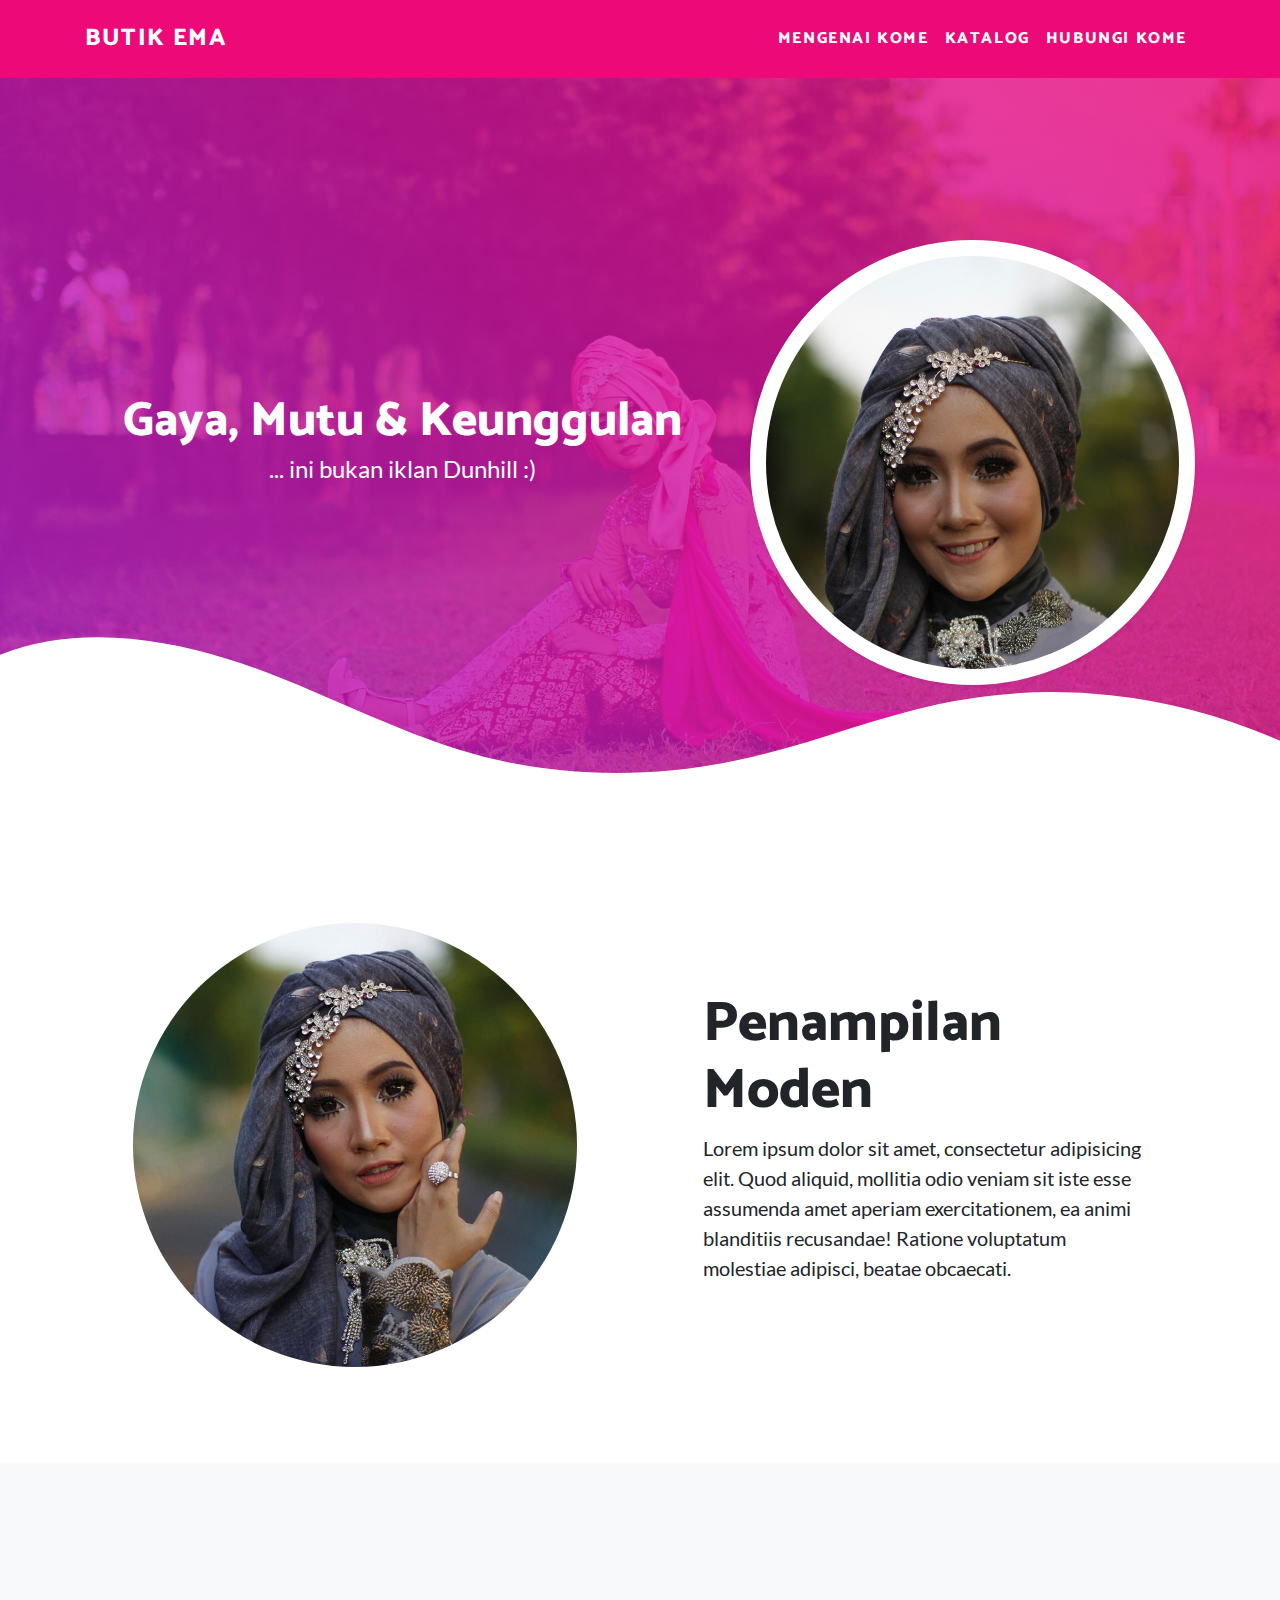
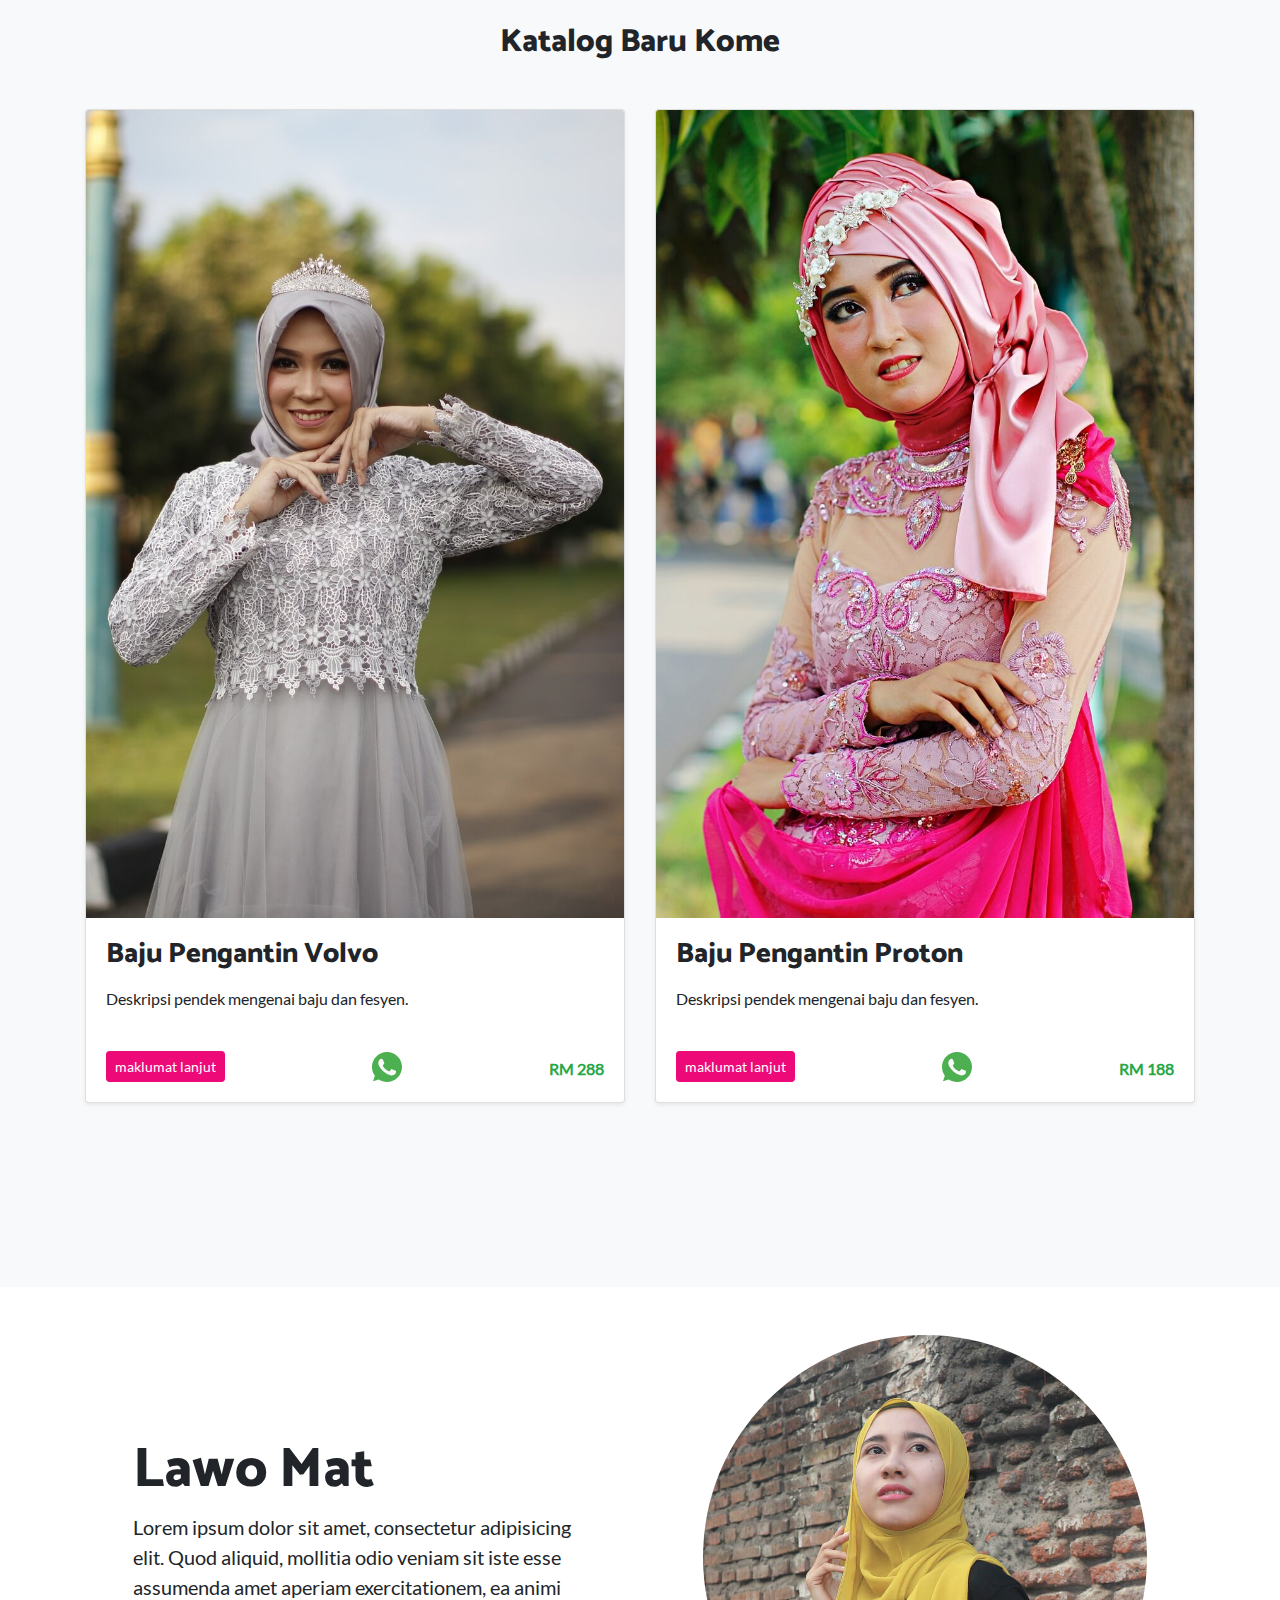
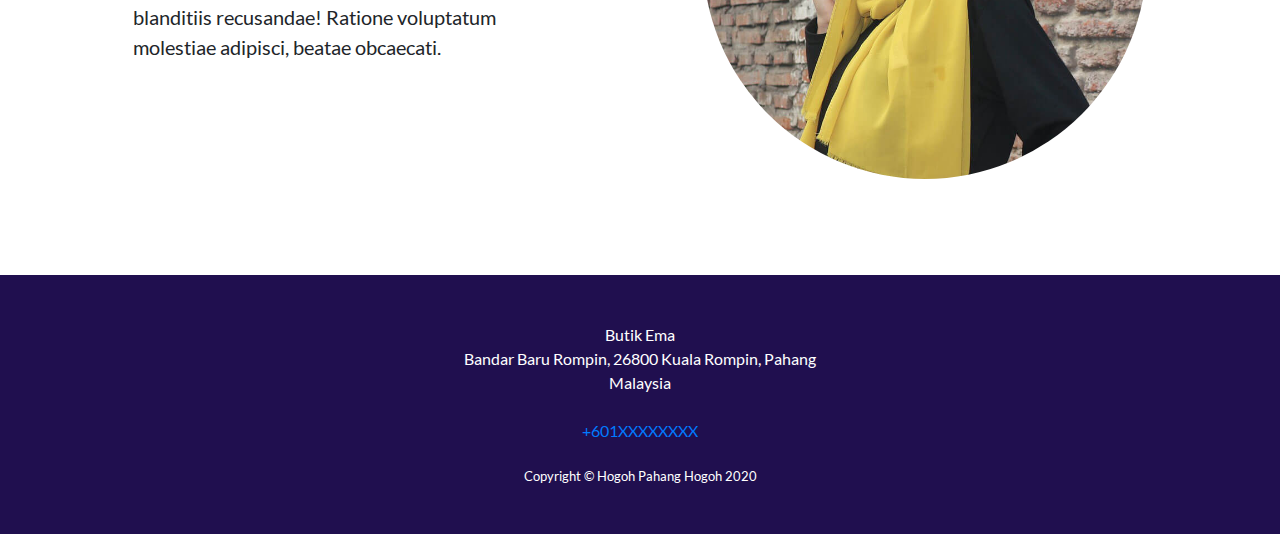
<file: index.html>
<!DOCTYPE html>
<!-- ISO 639-1 Language Code Malay = ms / English = en -->
<html lang="ms">
<head>
    <meta charset="UTF-8">
    <meta name="viewport" content="width=device-width, initial-scale=1.0, shrink-to-fit=no">
    
    <meta name="description" content="Butik Ema dengan baju moden dan trending.">
    <meta name="author" content="">

    <title>Selamat Datang ke Butik Ema</title>
    <!-- Load cara external guna CDN -->
<!--<link rel="stylesheet" href="https://cdn.jsdelivr.net/npm/bootstrap@4.5.3/dist/css/bootstrap.min.css" integrity="sha384-TX8t27EcRE3e/ihU7zmQxVncDAy5uIKz4rEkgIXeMed4M0jlfIDPvg6uqKI2xXr2" crossorigin="anonymous">-->

    <!-- Load cara external download -->
    <link rel="stylesheet" href="css/bootstrap.min.css">
   
    <!-- Custom fonts for this template -->
<!--    <link rel="preconnect" href="https://fonts.gstatic.com">-->
<!--    <link href="https://fonts.googleapis.com/css2?family=Catamaran:wght@800&family=Lato&display=swap" rel="stylesheet">-->


  <!-- Load custom css -->
    <link rel="stylesheet" href="css/custom.css">
</head>



<body>
     <!-- Navigation -->
  <nav class="navbar navbar-expand-lg navbar-dark navbar-custom">
    <div class="container">
      <a class="navbar-brand" href="index.html">Butik Ema</a>
      <button class="navbar-toggler" type="button" data-toggle="collapse" data-target="#navbarResponsive" aria-controls="navbarResponsive" aria-expanded="false" aria-label="Toggle navigation">
        <span class="navbar-toggler-icon"></span>
      </button>
      <div class="collapse navbar-collapse" id="navbarResponsive">
        <ul class="navbar-nav ml-auto">
          <li class="nav-item">
            <a class="nav-link" href="about.html">Mengenai Kome</a>
          </li>
          <li class="nav-item">
            <a class="nav-link" href="katalog.html">Katalog</a>
          </li>
          <li class="nav-item">
            <a class="nav-link" href="contact.html">Hubungi Kome</a>
          </li>
        </ul>
      </div>
    </div>
  </nav>

<header class="home-area overlay">
  <div class="masthead-content">
    <div class="container">
      <div class="row align-items-center">
        <div class="col-lg-7 text-center">
          <h1 class="masthead-heading mb-1">Gaya, Mutu &amp; Keunggulan</h1>
          <p class="h4 mb-5">... ini bukan iklan Dunhill :)</p>
        </div>
        <div class="col-lg-5">
          <img src="images/model/intro-model-800x800.jpg" alt="Model pakaian kami bersama tudung" class="img-fluid rounded-circle shadow-sm p-3 bg-white">
        </div>
      </div>
    </div>
  </div>
  <div class="custom-shape-divider-bottom-1608118078">
    <svg data-name="Layer 1" xmlns="http://www.w3.org/2000/svg" viewBox="0 0 1200 120" preserveAspectRatio="none">
      <path d="M321.39,56.44c58-10.79,114.16-30.13,172-41.86,82.39-16.72,168.19-17.73,250.45-.39C823.78,31,906.67,72,985.66,92.83c70.05,18.48,146.53,26.09,214.34,3V0H0V27.35A600.21,600.21,0,0,0,321.39,56.44Z" class="shape-fill"></path>
    </svg>
  </div>

</header>


  <main>


  <!-- Section model 2 -->
  <section class="pb-5">
    <div class="container">
      <div class="row align-items-center">
        <div class="col-lg-6">
          <div class="p-5">
            <img class="img-fluid rounded-circle" src="images/model/section-model-800x800.jpg" alt="photo model bersama ..">
          </div>
        </div>
        <div class="col-lg-6">
          <div class="p-5">
            <h2 class="display-4">Penampilan Moden</h2>
            <p class="lead">Lorem ipsum dolor sit amet, consectetur adipisicing elit. Quod aliquid, mollitia odio veniam sit iste esse assumenda amet aperiam exercitationem, ea animi blanditiis recusandae! Ratione voluptatum molestiae adipisci, beatae obcaecati.</p>
          </div>
        </div>
      </div>
    </div>
  </section>

  <!-- Section katalog -->
  <section class="album bg-light">
      <h2 class="text-center mb-5">Katalog Baru Kome</h2>
    <div class="container">

      <div class="row">
        <!-- mula card menu -->
        <div class="col-md-6">
          <div class="card mb-4 shadow-sm">
            <img class="bd-placeholder-img card-img-top" src="images/katalog/baju-pengantin-853x1280.jpg" alt="photo baju pengantin volvo">
            <div class="card-body">
              <h3 class="mb-3">Baju Pengantin Volvo</h3>
              <p class="card-text">Deskripsi pendek mengenai baju dan fesyen.</p>
              <!-- div info start -->
              <div class="d-flex justify-content-between align-items-center pt-4">
                  <!-- hyperlink ke page info lanjut -->
                <a href="baju-pengantin-volvo.html" class="btn btn-sm btn-primary">maklumat lanjut</a>
                  <!-- hyperlink ke page info lanjut end -->
                <div class="" style="width: 30px;">
                  <a href="https://wa.me/1XXXXXXXXXX" aria-label="Ask question on whatsapp" target="_blank"><svg xmlns="http://www.w3.org/2000/svg" viewBox="0 0 512 512" aria-labelledby="icoTitle" role="img"><title id="icoTitle">Ask question on whatsapp</title><path d="M256.064 0h-.128C114.784 0 0 114.816 0 256c0 56 18.048 107.904 48.736 150.048l-31.904 95.104 98.4-31.456C155.712 496.512 204 512 256.064 512 397.216 512 512 397.152 512 256S397.216 0 256.064 0z" fill="#4caf50"/><path d="M405.024 361.504c-6.176 17.44-30.688 31.904-50.24 36.128-13.376 2.848-30.848 5.12-89.664-19.264-75.232-31.168-123.68-107.616-127.456-112.576-3.616-4.96-30.4-40.48-30.4-77.216s18.656-54.624 26.176-62.304c6.176-6.304 16.384-9.184 26.176-9.184 3.168 0 6.016.16 8.576.288 7.52.32 11.296.768 16.256 12.64 6.176 14.88 21.216 51.616 23.008 55.392 1.824 3.776 3.648 8.896 1.088 13.856-2.4 5.12-4.512 7.392-8.288 11.744-3.776 4.352-7.36 7.68-11.136 12.352-3.456 4.064-7.36 8.416-3.008 15.936 4.352 7.36 19.392 31.904 41.536 51.616 28.576 25.44 51.744 33.568 60.032 37.024 6.176 2.56 13.536 1.952 18.048-2.848 5.728-6.176 12.8-16.416 20-26.496 5.12-7.232 11.584-8.128 18.368-5.568 6.912 2.4 43.488 20.48 51.008 24.224 7.52 3.776 12.48 5.568 14.304 8.736 1.792 3.168 1.792 18.048-4.384 35.52z" fill="#fafafa"/></svg></a>
                </div>
                <p class="text-success font-weight-bold mt-1 mb-0">RM 288</p>
              </div>
              <!-- div info end -->
            </div>
          </div>
        </div>
        <!-- akhir card menu -->


        <div class="col-md-6">
          <div class="card mb-4 shadow-sm">
            <img class="bd-placeholder-img card-img-top" src="images/katalog/baju-pengantin-2-853x1280.jpg" alt="photo baju pengantin proton">
            <div class="card-body">
                <h3 class="mb-3">Baju Pengantin Proton</h3>
                <p class="card-text">Deskripsi pendek mengenai baju dan fesyen.</p>
              <!-- div info start -->
              <div class="d-flex justify-content-between align-items-center pt-4">
                <!-- hyperlink ke page info lanjut -->
                <a href="#" class="btn btn-sm btn-primary">maklumat lanjut</a>
                <!-- hyperlink ke page info lanjut end -->
                <div class="" style="width: 30px;">
                  <a href="https://wa.me/1XXXXXXXXXX" aria-label="Ask question on whatsapp" target="_blank"><svg xmlns="http://www.w3.org/2000/svg" viewBox="0 0 512 512" aria-labelledby="icoTitle" role="img"><title id="icoTitle">Ask question on whatsapp</title><path d="M256.064 0h-.128C114.784 0 0 114.816 0 256c0 56 18.048 107.904 48.736 150.048l-31.904 95.104 98.4-31.456C155.712 496.512 204 512 256.064 512 397.216 512 512 397.152 512 256S397.216 0 256.064 0z" fill="#4caf50"/><path d="M405.024 361.504c-6.176 17.44-30.688 31.904-50.24 36.128-13.376 2.848-30.848 5.12-89.664-19.264-75.232-31.168-123.68-107.616-127.456-112.576-3.616-4.96-30.4-40.48-30.4-77.216s18.656-54.624 26.176-62.304c6.176-6.304 16.384-9.184 26.176-9.184 3.168 0 6.016.16 8.576.288 7.52.32 11.296.768 16.256 12.64 6.176 14.88 21.216 51.616 23.008 55.392 1.824 3.776 3.648 8.896 1.088 13.856-2.4 5.12-4.512 7.392-8.288 11.744-3.776 4.352-7.36 7.68-11.136 12.352-3.456 4.064-7.36 8.416-3.008 15.936 4.352 7.36 19.392 31.904 41.536 51.616 28.576 25.44 51.744 33.568 60.032 37.024 6.176 2.56 13.536 1.952 18.048-2.848 5.728-6.176 12.8-16.416 20-26.496 5.12-7.232 11.584-8.128 18.368-5.568 6.912 2.4 43.488 20.48 51.008 24.224 7.52 3.776 12.48 5.568 14.304 8.736 1.792 3.168 1.792 18.048-4.384 35.52z" fill="#fafafa"/></svg></a>
                </div>
                <p class="text-success font-weight-bold mt-1 mb-0">RM 188</p>
              </div>
              <!-- div info end -->
              </div>
          </div>
        </div>



      </div>
      <!-- tutup row -->
    </div>
    <!-- tutup container -->
  </section>

    <!-- Section Tudung -->
      <section class="pb-5">
        <div class="container">
          <div class="row align-items-center">
            <div class="col-lg-6 order-lg-2">
              <div class="p-5">
                <img class="img-fluid rounded-circle" src="images/model/tudung-800x800.jpg" alt="photo tudung ...">
              </div>
            </div>
            <div class="col-lg-6 order-lg-1">
              <div class="p-5">
                <h2 class="display-4">Lawo Mat</h2>
                <p class="lead">Lorem ipsum dolor sit amet, consectetur adipisicing elit. Quod aliquid, mollitia odio veniam sit iste esse assumenda amet aperiam exercitationem, ea animi blanditiis recusandae! Ratione voluptatum molestiae adipisci, beatae obcaecati.</p>
              </div>
            </div>
          </div>
        </div>
      </section>

</main>


  <!-- Footer -->
  <footer class="py-5 bg-purple text-white ">
    <div class="container">
      <address class="text-center mb-4">
        Butik Ema<br>
        Bandar Baru Rompin, 26800 Kuala Rompin, Pahang<br>
        Malaysia<br><br>
        <a href="tel:+601XXXXXXXX">+601XXXXXXXX</a>
      </address>

      <p class="m-0 text-center small">Copyright &copy; Hogoh Pahang Hogoh 2020</p>
    </div>
    <!-- /.container -->
  </footer>
     <!-- Load cara external guna CDN -->
     <!--    <script src="https://code.jquery.com/jquery-3.5.1.slim.min.js" integrity="sha384-DfXdz2htPH0lsSSs5nCTpuj/zy4C+OGpamoFVy38MVBnE+IbbVYUew+OrCXaRkfj" crossorigin="anonymous"></script>-->
     <!--    <script src="https://cdn.jsdelivr.net/npm/bootstrap@4.5.3/dist/js/bootstrap.bundle.min.js" integrity="sha384-ho+j7jyWK8fNQe+A12Hb8AhRq26LrZ/JpcUGGOn+Y7RsweNrtN/tE3MoK7ZeZDyx" crossorigin="anonymous"></script>  -->

     <!-- Load cara external download -->
     <script src="js/jquery-3.5.1.slim.min.js"></script>
     <script src="js/bootstrap.bundle.min.js"></script>
</body>
</html>
</file>
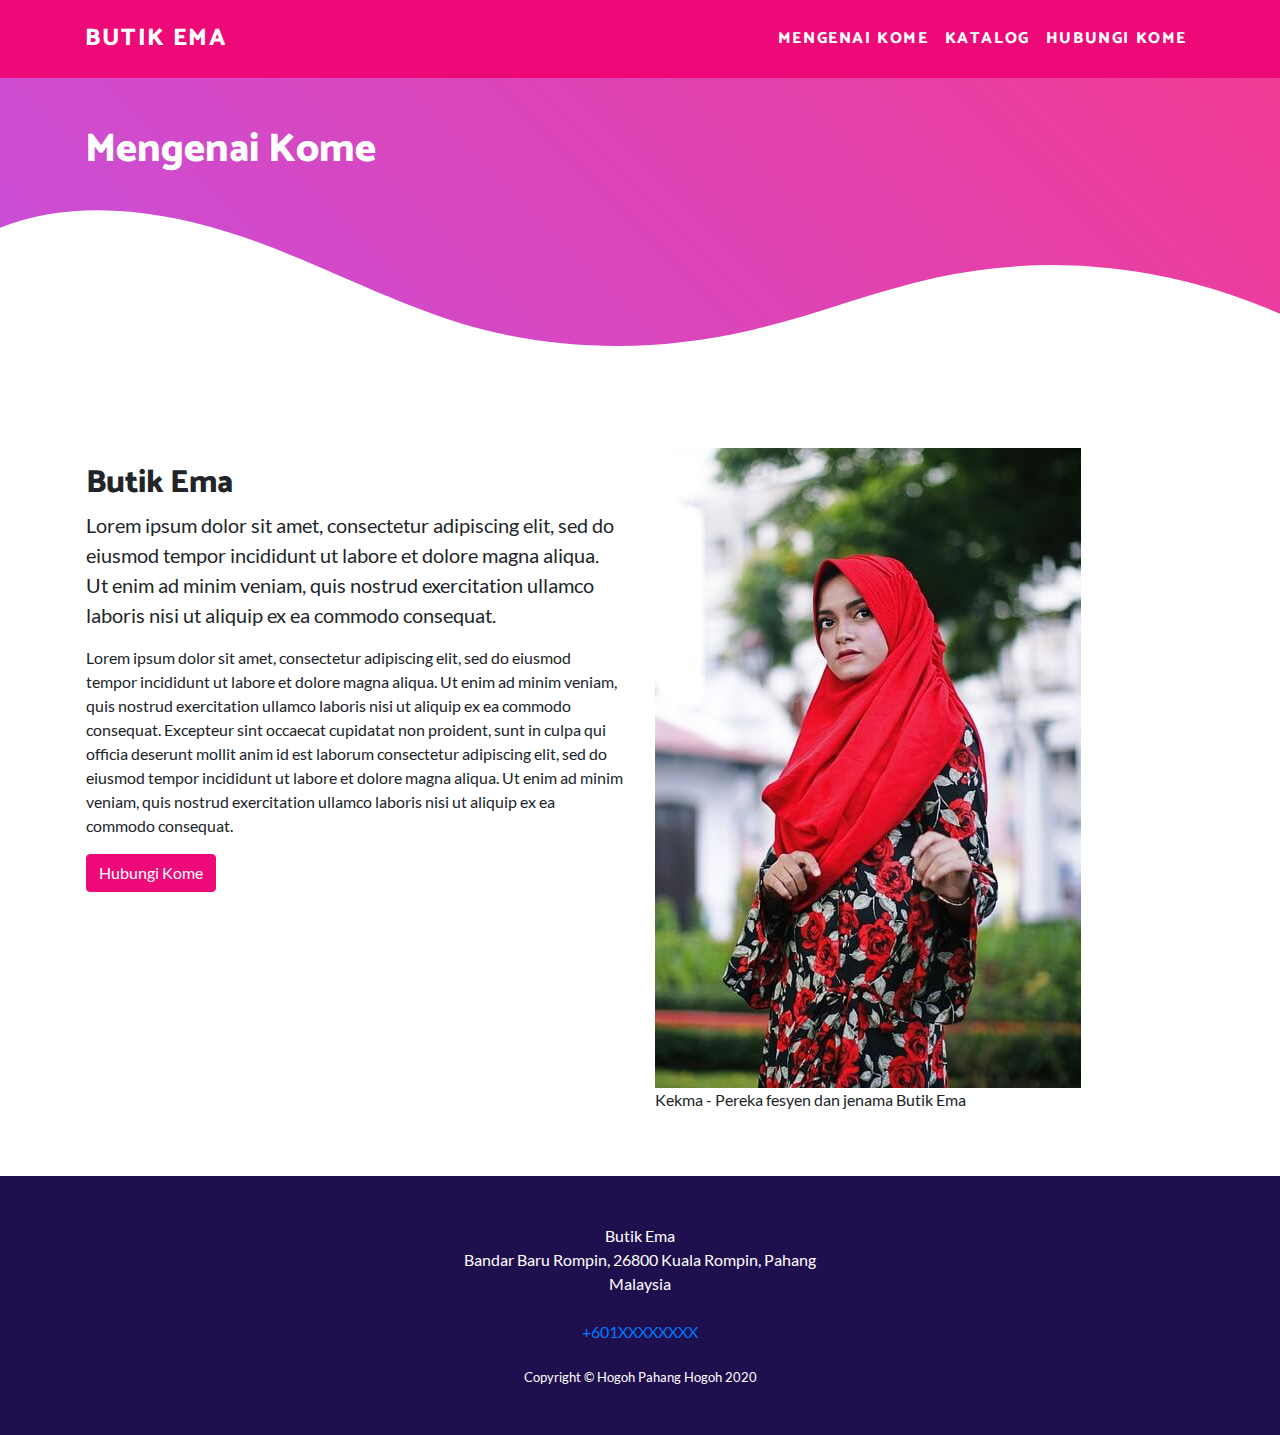
<file: about.html>
<!DOCTYPE html>
<!-- ISO 639-1 Language Code Malay = ms / English = en -->
<html lang="ms">
<head>
    <meta charset="UTF-8">
    <meta name="viewport" content="width=device-width, initial-scale=1.0, shrink-to-fit=no">
    
    <meta name="description" content="Info mengenai perniagaan Butik Ema">
    <meta name="author" content="">

    <title>Butik Ema | Mengenai Kome</title>
    <!-- Load cara external guna CDN -->
<!--<link rel="stylesheet" href="https://cdn.jsdelivr.net/npm/bootstrap@4.5.3/dist/css/bootstrap.min.css" integrity="sha384-TX8t27EcRE3e/ihU7zmQxVncDAy5uIKz4rEkgIXeMed4M0jlfIDPvg6uqKI2xXr2" crossorigin="anonymous">-->

    <!-- Load cara external download -->
    <link rel="stylesheet" href="css/bootstrap.min.css">
   
    <!-- Custom fonts for this template -->
<!--    <link rel="preconnect" href="https://fonts.gstatic.com">-->
<!--    <link href="https://fonts.googleapis.com/css2?family=Catamaran:wght@800&family=Lato&display=swap" rel="stylesheet">-->


  <!-- Load custom css -->
    <link rel="stylesheet" href="css/custom.css">
</head>



<body>
     <!-- Navigation -->
  <nav class="navbar navbar-expand-lg navbar-dark navbar-custom">
    <div class="container">
      <a class="navbar-brand" href="index.html">Butik Ema</a>
      <button class="navbar-toggler" type="button" data-toggle="collapse" data-target="#navbarResponsive" aria-controls="navbarResponsive" aria-expanded="false" aria-label="Toggle navigation">
        <span class="navbar-toggler-icon"></span>
      </button>
      <div class="collapse navbar-collapse" id="navbarResponsive">
        <ul class="navbar-nav ml-auto">
          <li class="nav-item">
            <a class="nav-link" href="about.html">Mengenai Kome</a>
          </li>
          <li class="nav-item">
            <a class="nav-link" href="katalog.html">Katalog</a>
          </li>
          <li class="nav-item">
            <a class="nav-link" href="contact.html">Hubungi Kome</a>
          </li>
        </ul>
      </div>
    </div>
  </nav>

<header class="internal-area overlay">
  <div class="masthead-content">
    <div class="container">
          <h1 class="masthead-heading mb-1 pt-5">Mengenai Kome</h1>
    </div>
  </div>
  <div class="custom-shape-divider-bottom-1608118078">
    <svg data-name="Layer 1" xmlns="http://www.w3.org/2000/svg" viewBox="0 0 1200 120" preserveAspectRatio="none">
      <path d="M321.39,56.44c58-10.79,114.16-30.13,172-41.86,82.39-16.72,168.19-17.73,250.45-.39C823.78,31,906.67,72,985.66,92.83c70.05,18.48,146.53,26.09,214.34,3V0H0V27.35A600.21,600.21,0,0,0,321.39,56.44Z" class="shape-fill"></path>
    </svg>
  </div>

</header>


<main>

  <!-- Container (About Section) -->
  <section class="container mt-5 mb-5">
    <div class="row">
      <div class="col-lg-6 p-3">
        <h2>Butik Ema</h2>
        <p class="lead">Lorem ipsum dolor sit amet, consectetur adipiscing elit, sed do eiusmod tempor incididunt ut labore et dolore magna aliqua. Ut enim ad minim veniam, quis nostrud exercitation ullamco laboris nisi ut aliquip ex ea commodo consequat.</p>
        <p>Lorem ipsum dolor sit amet, consectetur adipiscing elit, sed do eiusmod tempor incididunt ut labore et dolore magna aliqua. Ut enim ad minim veniam, quis nostrud exercitation ullamco laboris nisi ut aliquip ex ea commodo consequat. Excepteur sint occaecat cupidatat non proident, sunt in culpa qui officia deserunt mollit anim id est laborum consectetur adipiscing elit, sed do eiusmod tempor incididunt ut labore et dolore magna aliqua. Ut enim ad minim veniam, quis nostrud exercitation ullamco laboris nisi ut aliquip ex ea commodo consequat.</p>
        <a class="btn btn-primary" href="#">Hubungi Kome</a>
      </div>
      <div class="col-lg-6">
        <figure>
          <img class="img-fluid" src="images/pereka-fesyen.jpg" alt="..">
          <figcaption>
            Kekma - Pereka fesyen dan jenama Butik Ema
          </figcaption>
        </figure>

      </div>
    </div>
  </section>


</main>


  <!-- Footer -->
  <footer class="py-5 bg-purple text-white ">
    <div class="container">
      <address class="text-center mb-4">
        Butik Ema<br>
        Bandar Baru Rompin, 26800 Kuala Rompin, Pahang<br>
        Malaysia<br><br>
        <a href="tel:+601XXXXXXXX">+601XXXXXXXX</a>
      </address>

      <p class="m-0 text-center small">Copyright &copy; Hogoh Pahang Hogoh 2020</p>
    </div>
    <!-- /.container -->
  </footer>
     <!-- Load cara external guna CDN -->
     <!--    <script src="https://code.jquery.com/jquery-3.5.1.slim.min.js" integrity="sha384-DfXdz2htPH0lsSSs5nCTpuj/zy4C+OGpamoFVy38MVBnE+IbbVYUew+OrCXaRkfj" crossorigin="anonymous"></script>-->
     <!--    <script src="https://cdn.jsdelivr.net/npm/bootstrap@4.5.3/dist/js/bootstrap.bundle.min.js" integrity="sha384-ho+j7jyWK8fNQe+A12Hb8AhRq26LrZ/JpcUGGOn+Y7RsweNrtN/tE3MoK7ZeZDyx" crossorigin="anonymous"></script>  -->

     <!-- Load cara external download -->
     <script src="js/jquery-3.5.1.slim.min.js"></script>
     <script src="js/bootstrap.bundle.min.js"></script>
</body>
</html>
</file>
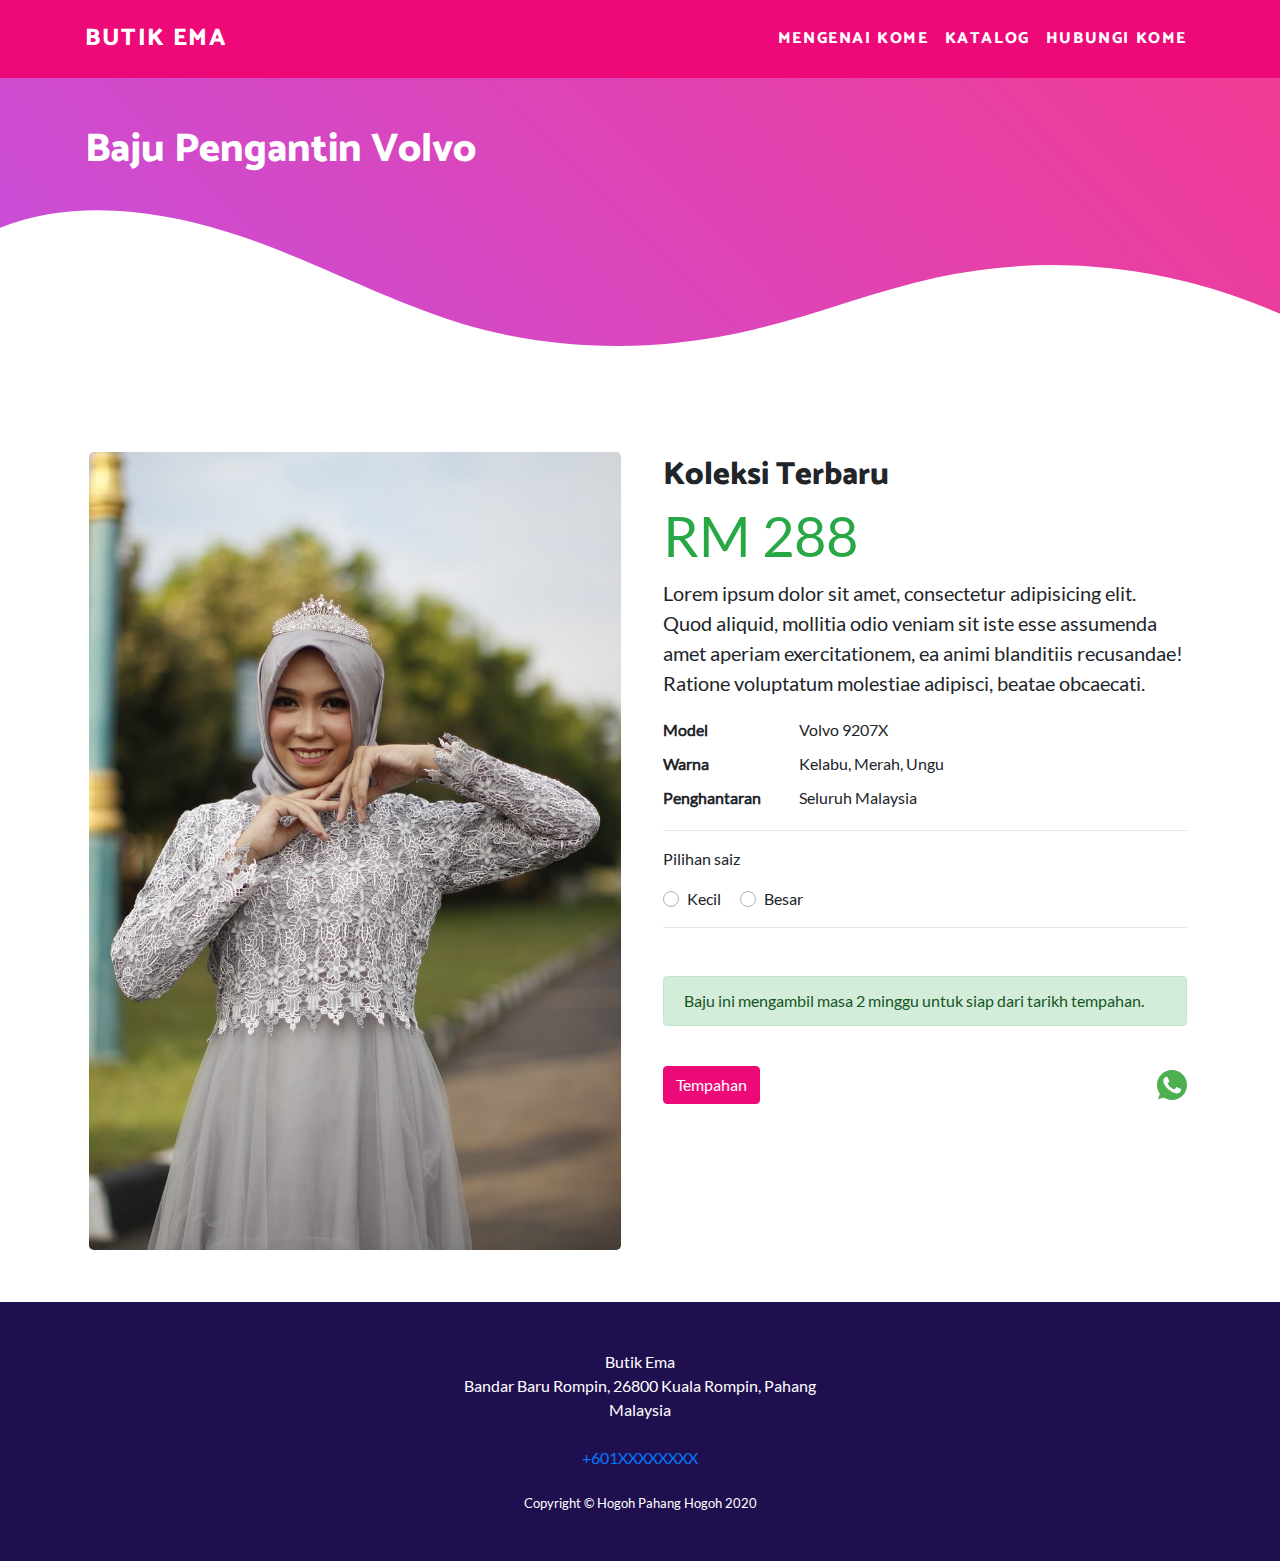
<file: baju-pengantin-volvo.html>
<!DOCTYPE html>
<!-- ISO 639-1 Language Code Malay = ms / English = en -->
<html lang="ms">
<head>
    <meta charset="UTF-8">
    <meta name="viewport" content="width=device-width, initial-scale=1.0, shrink-to-fit=no">
    
    <meta name="description" content="Baju pengantin volvo, koleksi dari Butik Ema.">
    <meta name="author" content="">

    <title>Butik Ema | Baju Pengantin Volvo</title>
    <!-- Load cara external guna CDN -->
<!--<link rel="stylesheet" href="https://cdn.jsdelivr.net/npm/bootstrap@4.5.3/dist/css/bootstrap.min.css" integrity="sha384-TX8t27EcRE3e/ihU7zmQxVncDAy5uIKz4rEkgIXeMed4M0jlfIDPvg6uqKI2xXr2" crossorigin="anonymous">-->

    <!-- Load cara external download -->
    <link rel="stylesheet" href="css/bootstrap.min.css">
   
    <!-- Custom fonts for this template -->
<!--    <link rel="preconnect" href="https://fonts.gstatic.com">-->
<!--    <link href="https://fonts.googleapis.com/css2?family=Catamaran:wght@800&family=Lato&display=swap" rel="stylesheet">-->


  <!-- Load custom css -->
    <link rel="stylesheet" href="css/custom.css">
</head>



<body>
     <!-- Navigation -->
  <nav class="navbar navbar-expand-lg navbar-dark navbar-custom">
    <div class="container">
      <a class="navbar-brand" href="index.html">Butik Ema</a>
      <button class="navbar-toggler" type="button" data-toggle="collapse" data-target="#navbarResponsive" aria-controls="navbarResponsive" aria-expanded="false" aria-label="Toggle navigation">
        <span class="navbar-toggler-icon"></span>
      </button>
      <div class="collapse navbar-collapse" id="navbarResponsive">
        <ul class="navbar-nav ml-auto">
          <li class="nav-item">
            <a class="nav-link" href="about.html">Mengenai Kome</a>
          </li>
          <li class="nav-item">
            <a class="nav-link" href="katalog.html">Katalog</a>
          </li>
          <li class="nav-item">
            <a class="nav-link" href="contact.html">Hubungi Kome</a>
          </li>
        </ul>
      </div>
    </div>
  </nav>

<header class="internal-area overlay">
  <div class="masthead-content">
    <div class="container">
          <h1 class="masthead-heading mb-1 pt-5">Baju Pengantin Volvo</h1>
    </div>
  </div>
  <div class="custom-shape-divider-bottom-1608118078">
    <svg data-name="Layer 1" xmlns="http://www.w3.org/2000/svg" viewBox="0 0 1200 120" preserveAspectRatio="none">
      <path d="M321.39,56.44c58-10.79,114.16-30.13,172-41.86,82.39-16.72,168.19-17.73,250.45-.39C823.78,31,906.67,72,985.66,92.83c70.05,18.48,146.53,26.09,214.34,3V0H0V27.35A600.21,600.21,0,0,0,321.39,56.44Z" class="shape-fill"></path>
    </svg>
  </div>

</header>


  <main>


  <!-- Section page untuk maklumat lanjut -->
  <section class="mb-5">
    <div class="container">
      <div class="row">
        <div class="col-lg-6">
          <div class="p-1">
            <img class="img-fluid rounded-lg" src="images/katalog/baju-pengantin-853x1280.jpg" alt="">
          </div>
        </div>
        <div class="col-lg-6">
          <div class="p-2">
            <h2>Koleksi Terbaru</h2>
            <p class="text-success display-4 mt-1 mb-2">RM 288</p>
            <p class="lead">Lorem ipsum dolor sit amet, consectetur adipisicing elit. Quod aliquid, mollitia odio veniam sit iste esse assumenda amet aperiam exercitationem, ea animi blanditiis recusandae! Ratione voluptatum molestiae adipisci, beatae obcaecati.</p>
            <div class="table-responsive">
              <table class="table table-sm table-borderless mb-0">
                <tbody>
                <tr>
                  <th class="pl-0 w-25" scope="row"><strong>Model</strong></th>
                  <td>Volvo 9207X</td>
                </tr>
                <tr>
                  <th class="pl-0 w-25" scope="row"><strong>Warna</strong></th>
                  <td>Kelabu, Merah, Ungu</td>
                </tr>
                <tr>
                  <th class="pl-0 w-25" scope="row"><strong>Penghantaran</strong></th>
                  <td>Seluruh Malaysia</td>
                </tr>
                </tbody>
              </table>
              <hr>
              <p>Pilihan saiz</p>
              <div class="custom-control custom-radio custom-control-inline">
                <input type="radio" id="customRadioInline1" name="customRadioInline1" class="custom-control-input">
                <label class="custom-control-label" for="customRadioInline1">Kecil</label>
              </div>
              <div class="custom-control custom-radio custom-control-inline">
                <input type="radio" id="customRadioInline2" name="customRadioInline1" class="custom-control-input">
                <label class="custom-control-label" for="customRadioInline2">Besar</label>
              </div>
              <hr>
              <div class="alert alert-success mt-5" role="alert">
                Baju ini mengambil masa 2 minggu untuk siap dari tarikh tempahan.
              </div>
              <div class="d-flex justify-content-between align-items-center pt-4">
              <!-- Button trigger modal -->
                <button type="button" class="btn btn-primary" data-toggle="modal" data-target="#exampleModal">
                  Tempahan
                </button>
                <div style="width: 30px;">
                  <a href="https://wa.me/1XXXXXXXXXX" aria-label="Ask question on whatsapp" target="_blank"><svg xmlns="http://www.w3.org/2000/svg" viewBox="0 0 512 512" aria-labelledby="icoTitle" role="img"><title id="icoTitle">Ask question on whatsapp</title><path d="M256.064 0h-.128C114.784 0 0 114.816 0 256c0 56 18.048 107.904 48.736 150.048l-31.904 95.104 98.4-31.456C155.712 496.512 204 512 256.064 512 397.216 512 512 397.152 512 256S397.216 0 256.064 0z" fill="#4caf50"/><path d="M405.024 361.504c-6.176 17.44-30.688 31.904-50.24 36.128-13.376 2.848-30.848 5.12-89.664-19.264-75.232-31.168-123.68-107.616-127.456-112.576-3.616-4.96-30.4-40.48-30.4-77.216s18.656-54.624 26.176-62.304c6.176-6.304 16.384-9.184 26.176-9.184 3.168 0 6.016.16 8.576.288 7.52.32 11.296.768 16.256 12.64 6.176 14.88 21.216 51.616 23.008 55.392 1.824 3.776 3.648 8.896 1.088 13.856-2.4 5.12-4.512 7.392-8.288 11.744-3.776 4.352-7.36 7.68-11.136 12.352-3.456 4.064-7.36 8.416-3.008 15.936 4.352 7.36 19.392 31.904 41.536 51.616 28.576 25.44 51.744 33.568 60.032 37.024 6.176 2.56 13.536 1.952 18.048-2.848 5.728-6.176 12.8-16.416 20-26.496 5.12-7.232 11.584-8.128 18.368-5.568 6.912 2.4 43.488 20.48 51.008 24.224 7.52 3.776 12.48 5.568 14.304 8.736 1.792 3.168 1.792 18.048-4.384 35.52z" fill="#fafafa"/></svg></a>
                </div>
              </div>
            </div>
          </div>
        </div>
      </div>
    </div>
    <!-- Modal -->
    <div class="modal fade" id="exampleModal" tabindex="-1" aria-labelledby="exampleModalLabel" aria-hidden="true">
      <div class="modal-dialog">
        <div class="modal-content">
          <div class="modal-header">
            <h5 class="modal-title" id="exampleModalLabel">Baju Pengantin Volvo</h5>
            <button type="button" class="close" data-dismiss="modal" aria-label="Close">
              <span aria-hidden="true">&times;</span>
            </button>
          </div>
          <div class="modal-body">
            Untuk tempahan, sila klik ikon whatsapp.
          </div>
          <div class="modal-footer">
            <button type="button" class="btn btn-secondary" data-dismiss="modal">Close</button>
          </div>
        </div>
      </div>
    </div>
  </section>


</main>


  <!-- Footer -->
  <footer class="py-5 bg-purple text-white ">
    <div class="container">
      <address class="text-center mb-4">
        Butik Ema<br>
        Bandar Baru Rompin, 26800 Kuala Rompin, Pahang<br>
        Malaysia<br><br>
        <a href="tel:+601XXXXXXXX">+601XXXXXXXX</a>
      </address>

      <p class="m-0 text-center small">Copyright &copy; Hogoh Pahang Hogoh 2020</p>
    </div>
    <!-- /.container -->
  </footer>
     <!-- Load cara external guna CDN -->
     <!--    <script src="https://code.jquery.com/jquery-3.5.1.slim.min.js" integrity="sha384-DfXdz2htPH0lsSSs5nCTpuj/zy4C+OGpamoFVy38MVBnE+IbbVYUew+OrCXaRkfj" crossorigin="anonymous"></script>-->
     <!--    <script src="https://cdn.jsdelivr.net/npm/bootstrap@4.5.3/dist/js/bootstrap.bundle.min.js" integrity="sha384-ho+j7jyWK8fNQe+A12Hb8AhRq26LrZ/JpcUGGOn+Y7RsweNrtN/tE3MoK7ZeZDyx" crossorigin="anonymous"></script>  -->

     <!-- Load cara external download -->
     <script src="js/jquery-3.5.1.slim.min.js"></script>
     <script src="js/bootstrap.bundle.min.js"></script>
</body>
</html>
</file>
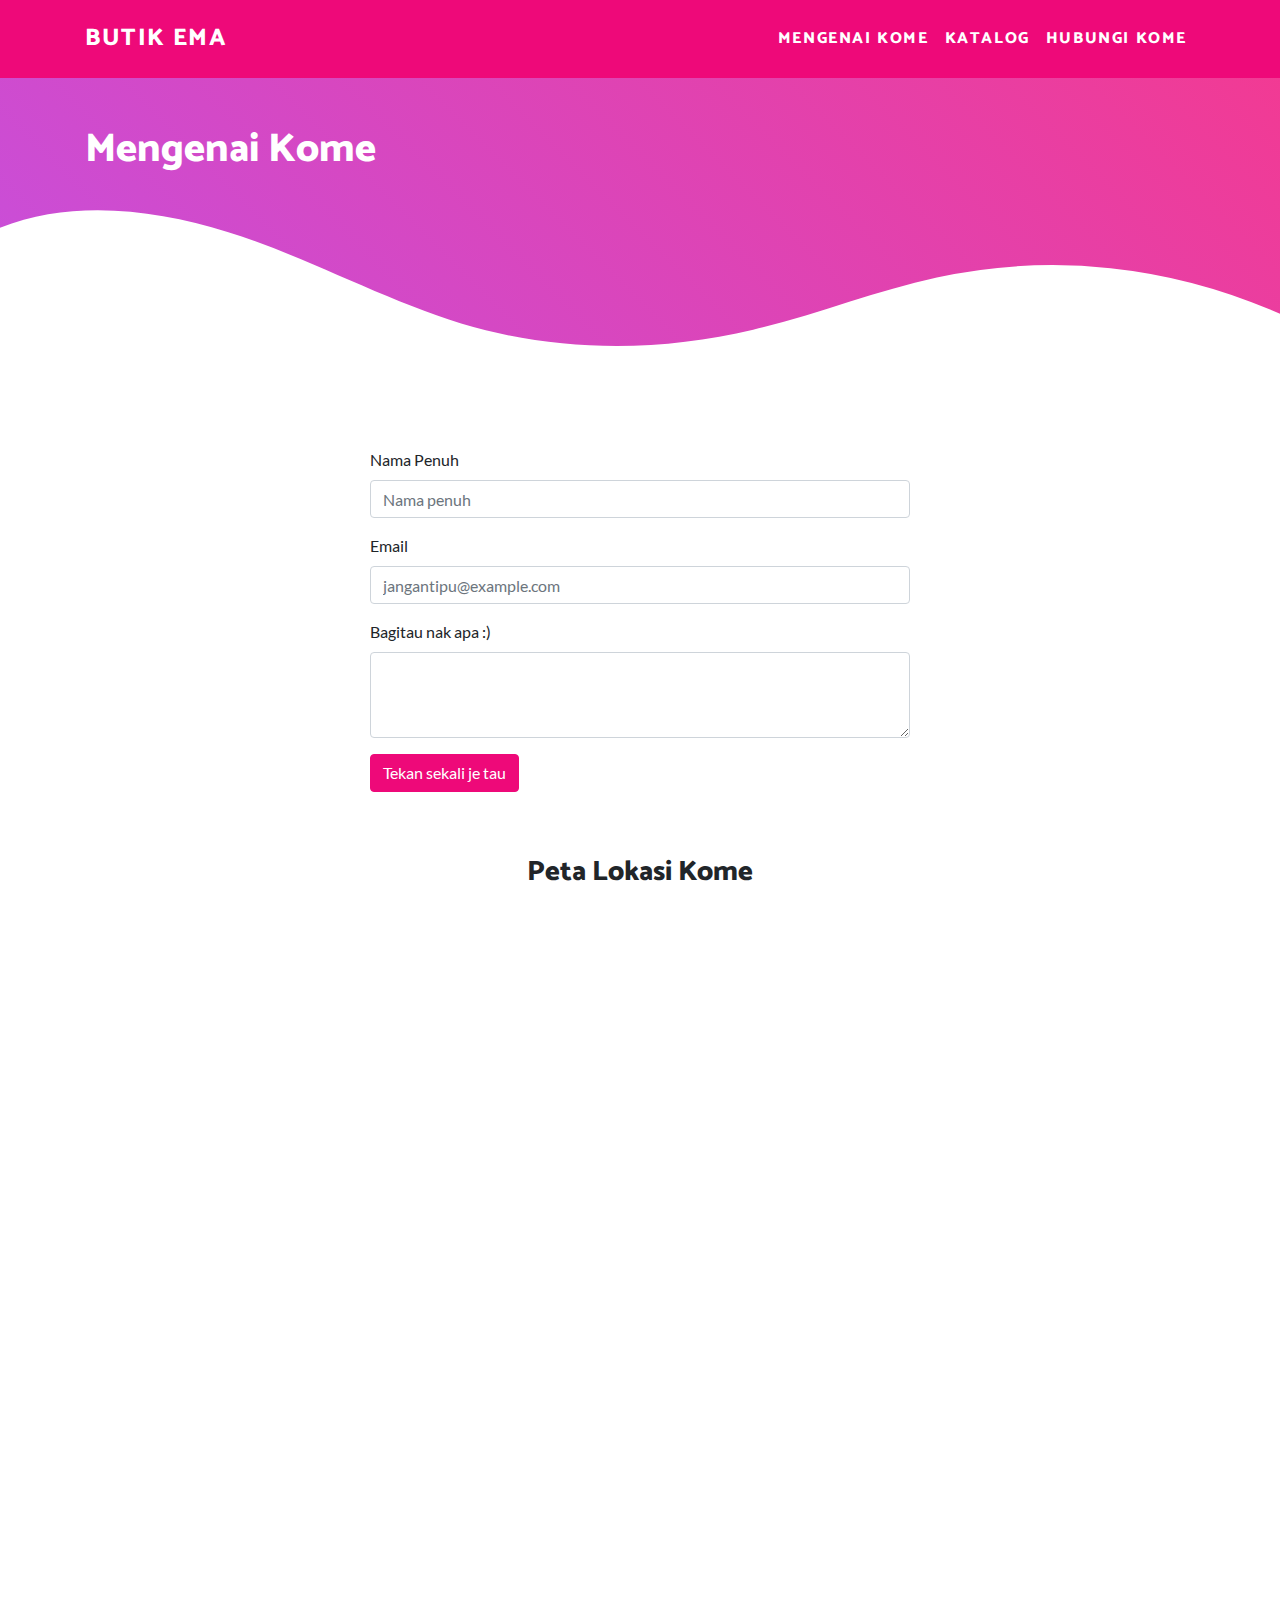
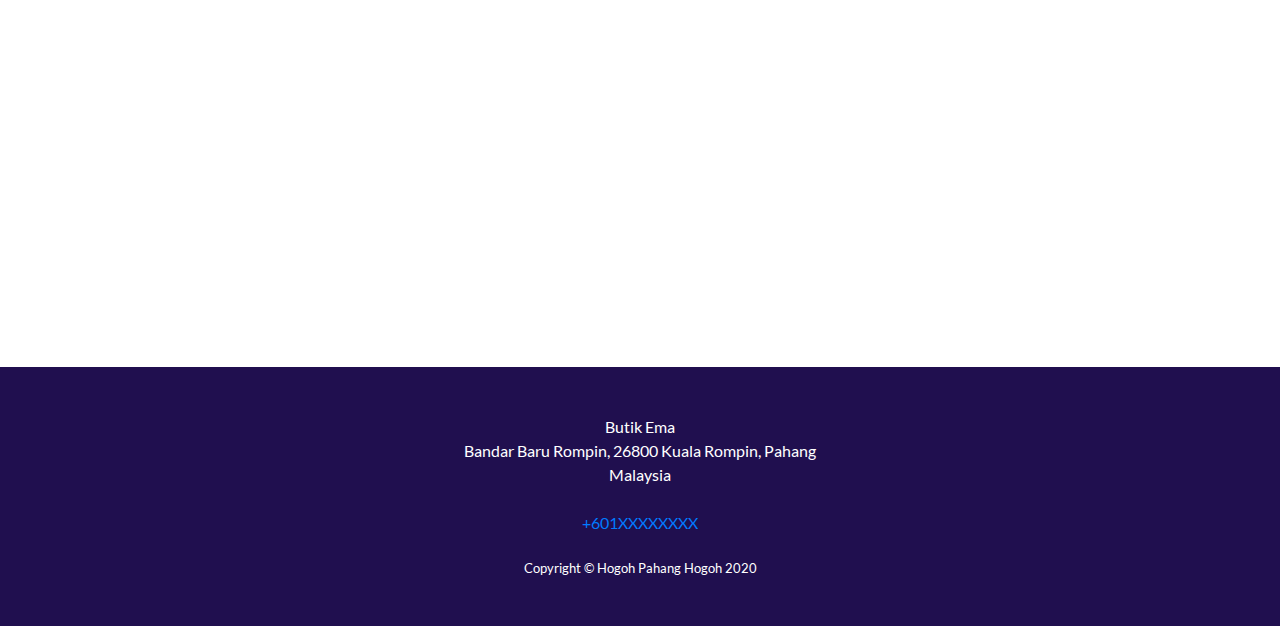
<file: contact.html>
<!DOCTYPE html>
<!-- ISO 639-1 Language Code Malay = ms / English = en -->
<html lang="ms">
<head>
    <meta charset="UTF-8">
    <meta name="viewport" content="width=device-width, initial-scale=1.0, shrink-to-fit=no">
    
    <meta name="description" content="Hubungi Butik Ema di Pahang">
    <meta name="author" content="">

    <title>Butik Ema | Hubungi Kome</title>
    <!-- Load cara external guna CDN -->
<!--<link rel="stylesheet" href="https://cdn.jsdelivr.net/npm/bootstrap@4.5.3/dist/css/bootstrap.min.css" integrity="sha384-TX8t27EcRE3e/ihU7zmQxVncDAy5uIKz4rEkgIXeMed4M0jlfIDPvg6uqKI2xXr2" crossorigin="anonymous">-->

    <!-- Load cara external download -->
    <link rel="stylesheet" href="css/bootstrap.min.css">
   
    <!-- Custom fonts for this template -->
<!--    <link rel="preconnect" href="https://fonts.gstatic.com">-->
<!--    <link href="https://fonts.googleapis.com/css2?family=Catamaran:wght@800&family=Lato&display=swap" rel="stylesheet">-->


  <!-- Load custom css -->
    <link rel="stylesheet" href="css/custom.css">
</head>



<body>
     <!-- Navigation -->
  <nav class="navbar navbar-expand-lg navbar-dark navbar-custom">
    <div class="container">
      <a class="navbar-brand" href="index.html">Butik Ema</a>
      <button class="navbar-toggler" type="button" data-toggle="collapse" data-target="#navbarResponsive" aria-controls="navbarResponsive" aria-expanded="false" aria-label="Toggle navigation">
        <span class="navbar-toggler-icon"></span>
      </button>
      <div class="collapse navbar-collapse" id="navbarResponsive">
        <ul class="navbar-nav ml-auto">
          <li class="nav-item">
            <a class="nav-link" href="about.html">Mengenai Kome</a>
          </li>
          <li class="nav-item">
            <a class="nav-link" href="katalog.html">Katalog</a>
          </li>
          <li class="nav-item">
            <a class="nav-link" href="contact.html">Hubungi Kome</a>
          </li>
        </ul>
      </div>
    </div>
  </nav>

<header class="internal-area overlay">
  <div class="masthead-content">
    <div class="container">
          <h1 class="masthead-heading mb-1 pt-5">Mengenai Kome</h1>
    </div>
  </div>
  <div class="custom-shape-divider-bottom-1608118078">
    <svg data-name="Layer 1" xmlns="http://www.w3.org/2000/svg" viewBox="0 0 1200 120" preserveAspectRatio="none">
      <path d="M321.39,56.44c58-10.79,114.16-30.13,172-41.86,82.39-16.72,168.19-17.73,250.45-.39C823.78,31,906.67,72,985.66,92.83c70.05,18.48,146.53,26.09,214.34,3V0H0V27.35A600.21,600.21,0,0,0,321.39,56.44Z" class="shape-fill"></path>
    </svg>
  </div>

</header>


<main>

  <!-- Container (Contact Section) -->
  <section class="container mt-5 mb-5">
    <div class="row">
      <div class="col-md-6 mx-auto">
        <!-- form code start -->
        <form action="#" method="post">
          <div class="form-group">
            <label for="namaPenuh">Nama Penuh</label>
            <input type="text" class="form-control" id="namaPenuh" placeholder="Nama penuh">
          </div>
          <div class="form-group">
            <label for="email">Email</label>
            <input type="email" class="form-control" id="email" placeholder="jangantipu@example.com">
          </div>

          <div class="form-group">
            <label for="message">Bagitau nak apa :)</label>
            <textarea class="form-control" id="message" rows="3"></textarea>
          </div>

          <div class="form-group">
            <input type="submit" name="btnSubmit" class="btn btn-primary" value="Tekan sekali je tau" />
          </div>
        </form>
        <!-- form code end -->
      </div>
    </div>
  </section>

  <!-- Container (Map Section) -->
  <section class="container mt-5 mb-5">
    <div class="row">
      <div class="col-sm-10 mx-auto">
        <h3 class="text-center">Peta Lokasi Kome</h3>

        <!-- code embed map dari google maps -->
        <iframe src="https://www.google.com/maps/embed?pb=!1m14!1m8!1m3!1d15940.258012131693!2d103.4871536!3d2.7972124!3m2!1i1024!2i768!4f13.1!3m3!1m2!1s0x0%3A0xbf03453bcc91c3ce!2sPusat%20Latihan%20Kemahiran%20dan%20Keusahawanan%20empower%20ECER%20Rompin!5e0!3m2!1sen!2smy!4v1608175601079!5m2!1sen!2smy" width="100%" height="450" frameborder="0" style="border:0;" allowfullscreen="" aria-hidden="false" tabindex="0"></iframe>

      </div>
    </div>
  </section>


  <!-- Container (YouTube video Section) -->
  <section class="container mt-5 mb-5">
    <div class="row">
      <div class="col-sm-10 mx-auto">
        <div class="embed-responsive embed-responsive-16by9">
          <!-- code embed video dari YouTube -->
          <iframe class="embed-responsive-item" src="https://www.youtube.com/embed/x2frJerhkmo?rel=0" frameborder="0" allow="accelerometer; autoplay; clipboard-write; encrypted-media; gyroscope; picture-in-picture" allowfullscreen></iframe>
        </div>
      </div>
    </div>
  </section>


</main>


  <!-- Footer -->
  <footer class="py-5 bg-purple text-white ">
    <div class="container">
      <address class="text-center mb-4">
        Butik Ema<br>
        Bandar Baru Rompin, 26800 Kuala Rompin, Pahang<br>
        Malaysia<br><br>
        <a href="tel:+601XXXXXXXX">+601XXXXXXXX</a>
      </address>

      <p class="m-0 text-center small">Copyright &copy; Hogoh Pahang Hogoh 2020</p>
    </div>
    <!-- /.container -->
  </footer>
     <!-- Load cara external guna CDN -->
     <!--    <script src="https://code.jquery.com/jquery-3.5.1.slim.min.js" integrity="sha384-DfXdz2htPH0lsSSs5nCTpuj/zy4C+OGpamoFVy38MVBnE+IbbVYUew+OrCXaRkfj" crossorigin="anonymous"></script>-->
     <!--    <script src="https://cdn.jsdelivr.net/npm/bootstrap@4.5.3/dist/js/bootstrap.bundle.min.js" integrity="sha384-ho+j7jyWK8fNQe+A12Hb8AhRq26LrZ/JpcUGGOn+Y7RsweNrtN/tE3MoK7ZeZDyx" crossorigin="anonymous"></script>  -->

     <!-- Load cara external download -->
     <script src="js/jquery-3.5.1.slim.min.js"></script>
     <script src="js/bootstrap.bundle.min.js"></script>
</body>
</html>
</file>
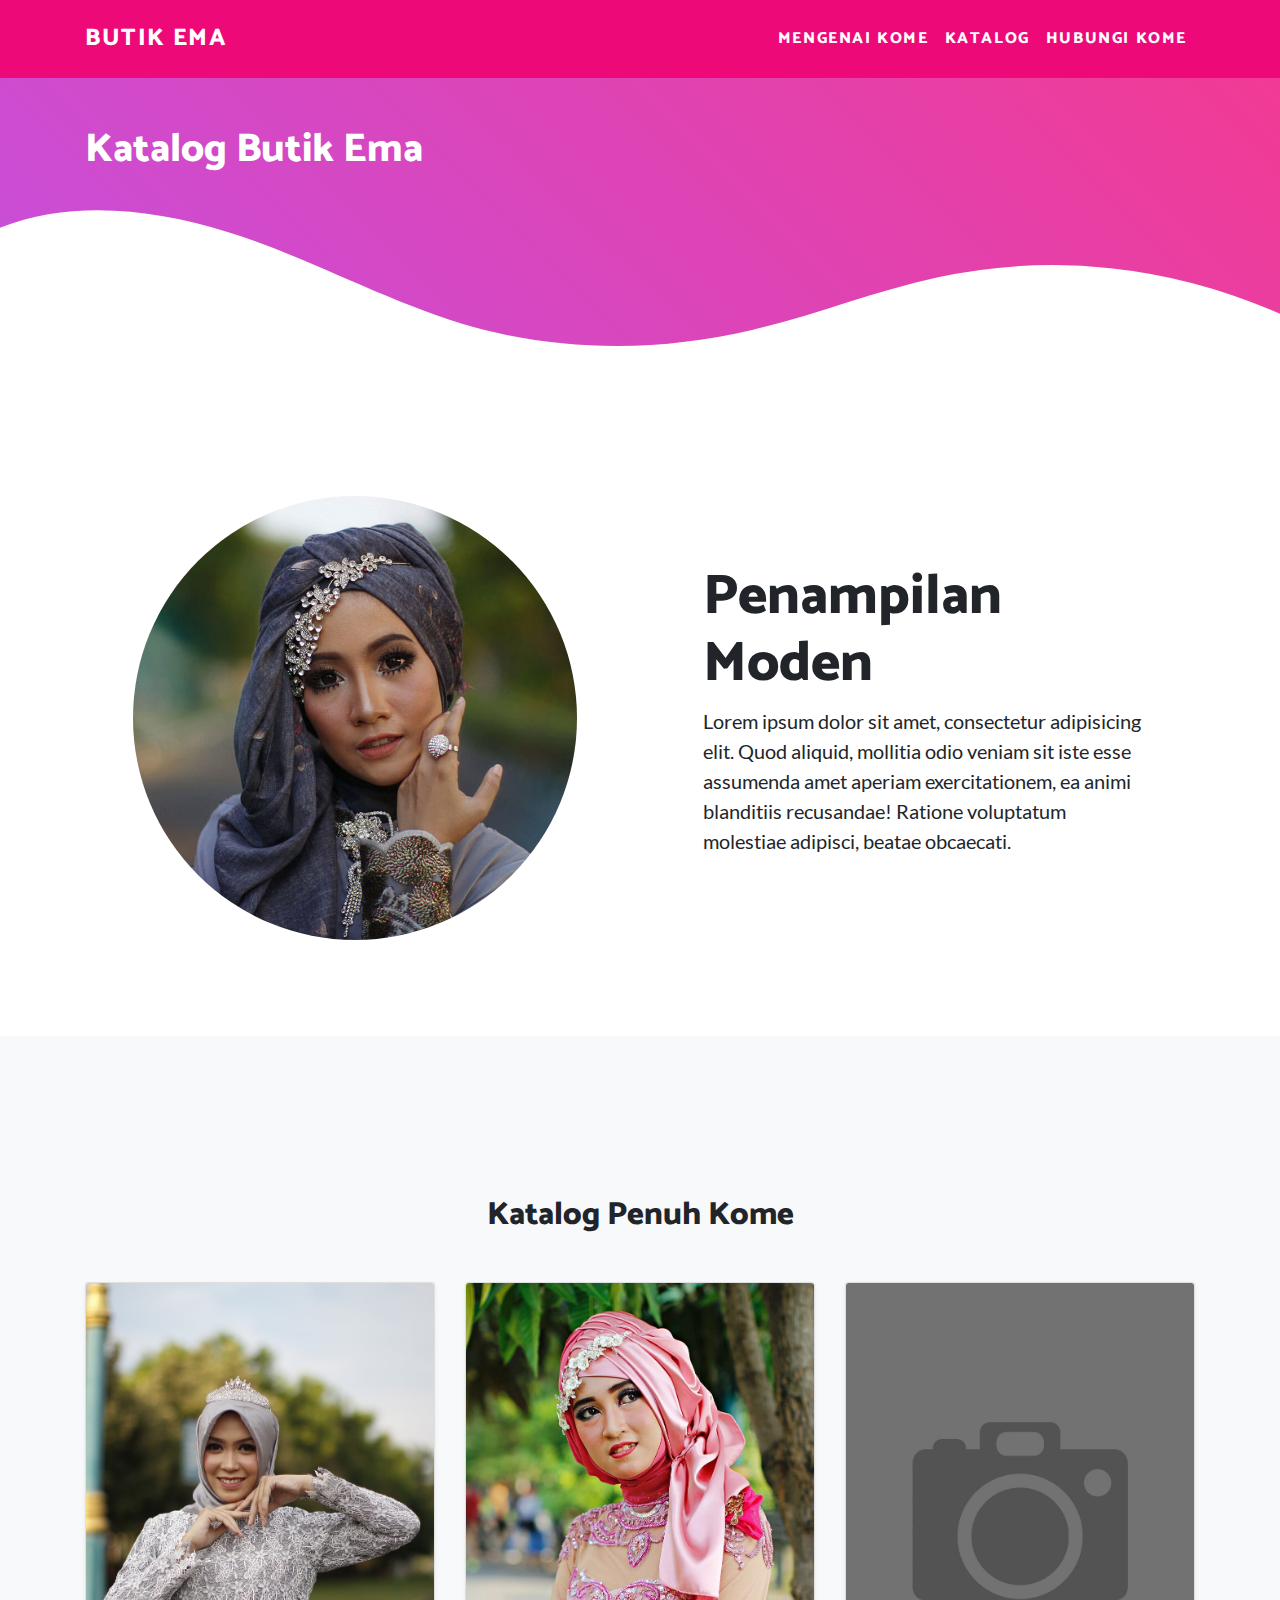
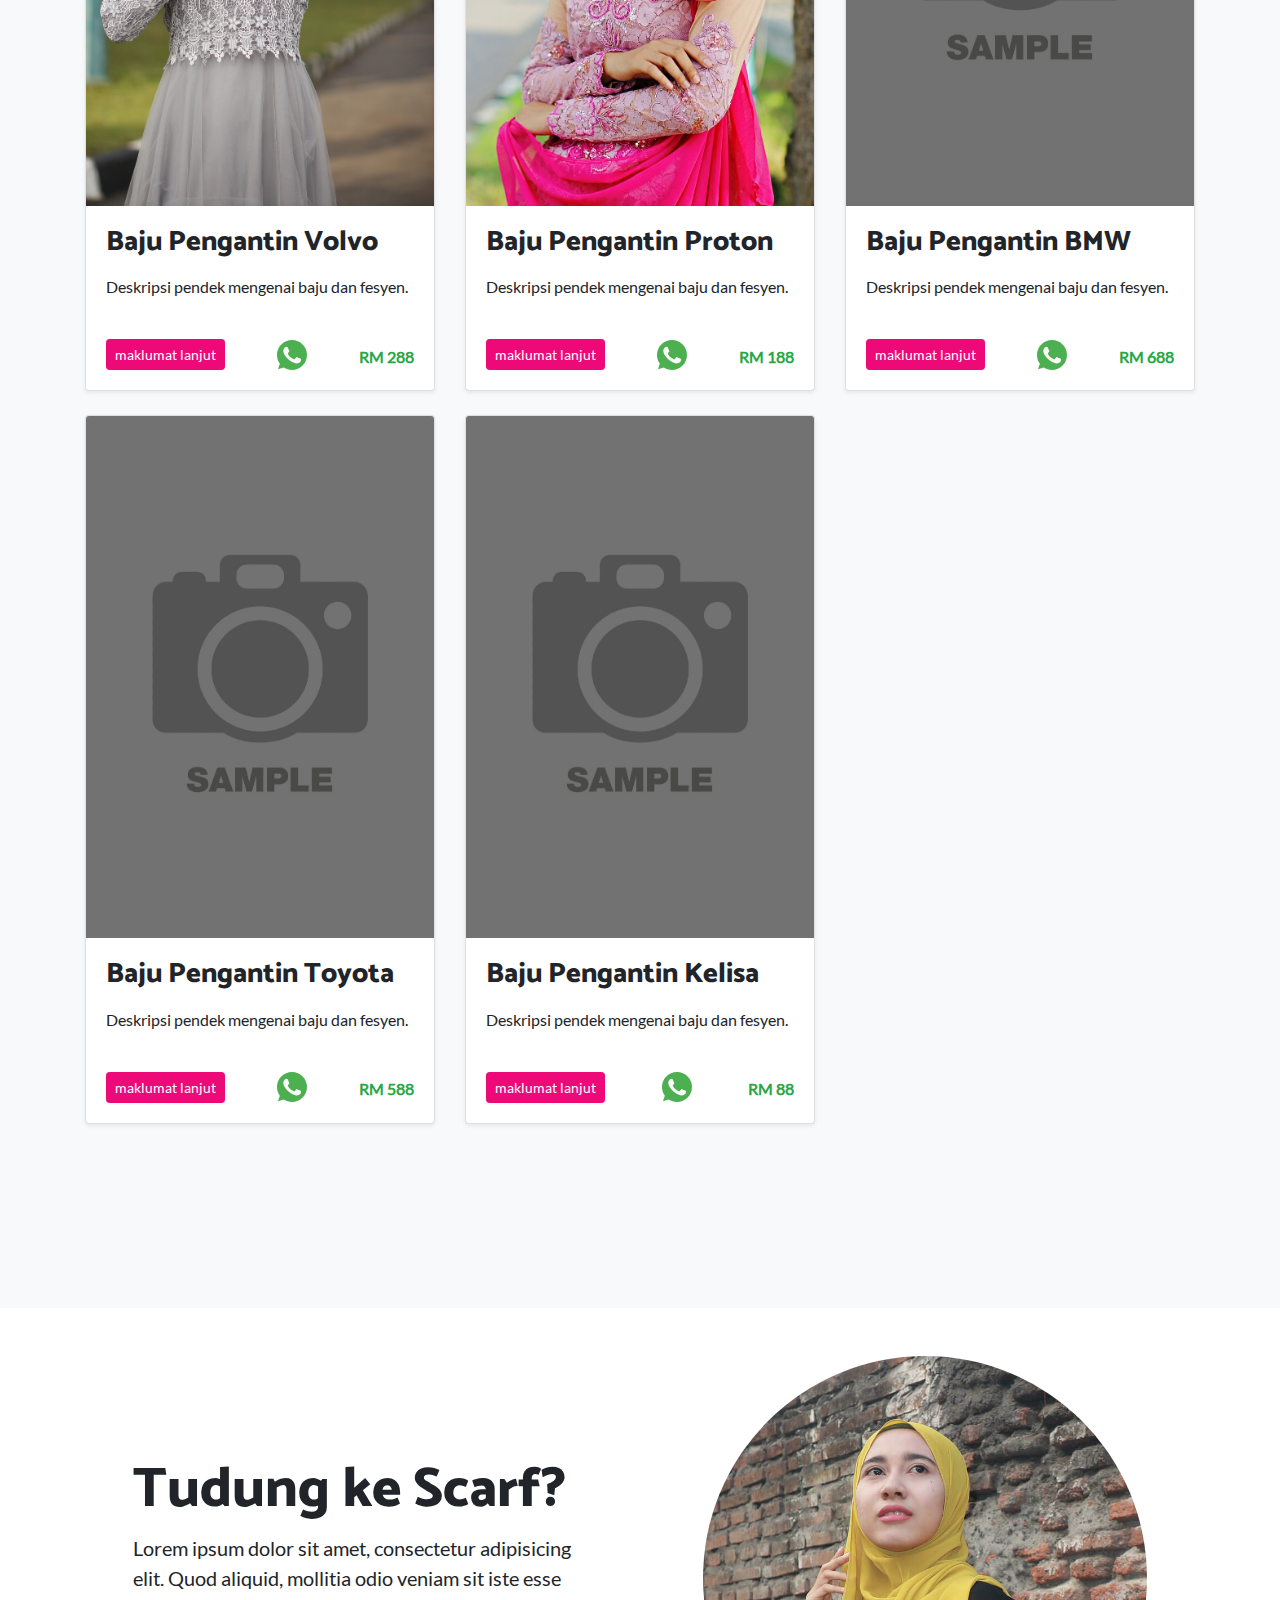
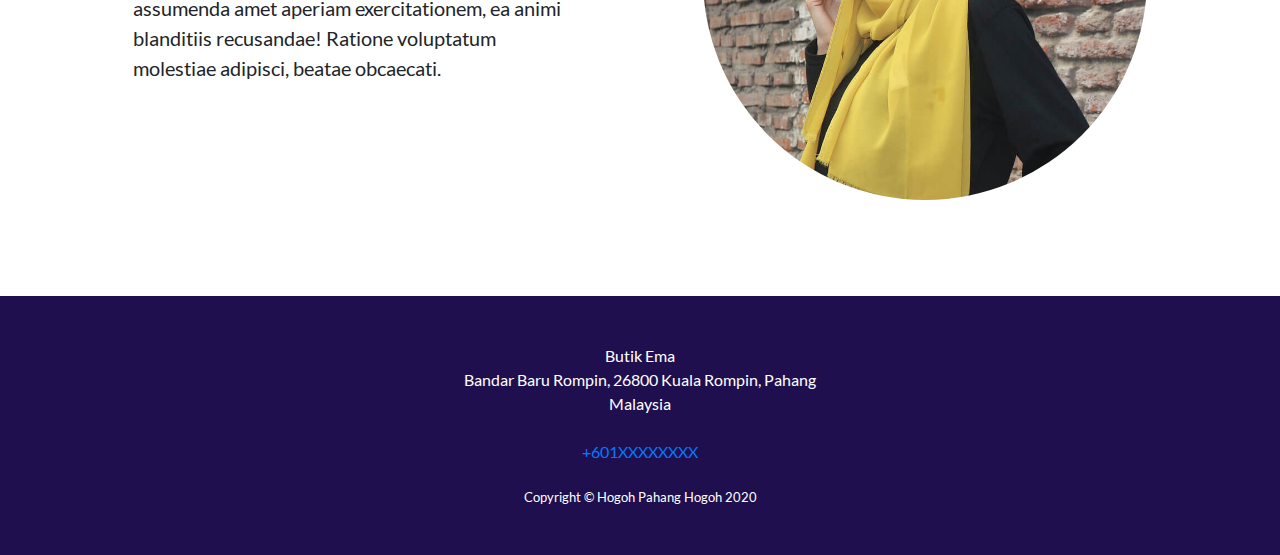
<file: katalog.html>
<!DOCTYPE html>
<!-- ISO 639-1 Language Code Malay = ms / English = en -->
<html lang="ms">
<head>
    <meta charset="UTF-8">
    <meta name="viewport" content="width=device-width, initial-scale=1.0, shrink-to-fit=no">
    
    <meta name="description" content="Koleksi baju dan pakaian Butik Ema">
    <meta name="author" content="">

    <title>Katalog Butik Ema</title>
    <!-- Load cara external guna CDN -->
<!--<link rel="stylesheet" href="https://cdn.jsdelivr.net/npm/bootstrap@4.5.3/dist/css/bootstrap.min.css" integrity="sha384-TX8t27EcRE3e/ihU7zmQxVncDAy5uIKz4rEkgIXeMed4M0jlfIDPvg6uqKI2xXr2" crossorigin="anonymous">-->

    <!-- Load cara external download -->
    <link rel="stylesheet" href="css/bootstrap.min.css">
   
    <!-- Custom fonts for this template -->
<!--    <link rel="preconnect" href="https://fonts.gstatic.com">-->
<!--    <link href="https://fonts.googleapis.com/css2?family=Catamaran:wght@800&family=Lato&display=swap" rel="stylesheet">-->


  <!-- Load custom css -->
    <link rel="stylesheet" href="css/custom.css">
</head>



<body>
     <!-- Navigation -->
  <nav class="navbar navbar-expand-lg navbar-dark navbar-custom">
    <div class="container">
      <a class="navbar-brand" href="index.html">Butik Ema</a>
      <button class="navbar-toggler" type="button" data-toggle="collapse" data-target="#navbarResponsive" aria-controls="navbarResponsive" aria-expanded="false" aria-label="Toggle navigation">
        <span class="navbar-toggler-icon"></span>
      </button>
      <div class="collapse navbar-collapse" id="navbarResponsive">
        <ul class="navbar-nav ml-auto">
          <li class="nav-item">
            <a class="nav-link" href="about.html">Mengenai Kome</a>
          </li>
          <li class="nav-item">
            <a class="nav-link" href="katalog.html">Katalog</a>
          </li>
          <li class="nav-item">
            <a class="nav-link" href="contact.html">Hubungi Kome</a>
          </li>
        </ul>
      </div>
    </div>
  </nav>

<header class="internal-area overlay">
  <div class="masthead-content">
    <div class="container">
          <h1 class="masthead-heading mb-1 pt-5">Katalog Butik Ema</h1>
    </div>
  </div>
  <div class="custom-shape-divider-bottom-1608118078">
    <svg data-name="Layer 1" xmlns="http://www.w3.org/2000/svg" viewBox="0 0 1200 120" preserveAspectRatio="none">
      <path d="M321.39,56.44c58-10.79,114.16-30.13,172-41.86,82.39-16.72,168.19-17.73,250.45-.39C823.78,31,906.67,72,985.66,92.83c70.05,18.48,146.53,26.09,214.34,3V0H0V27.35A600.21,600.21,0,0,0,321.39,56.44Z" class="shape-fill"></path>
    </svg>
  </div>

</header>


  <main>


  <!-- Section model 2 -->
  <section class="pb-5">
    <div class="container">
      <div class="row align-items-center">
        <div class="col-lg-6">
          <div class="p-5">
            <img class="img-fluid rounded-circle" src="images/model/section-model-800x800.jpg" alt="photo model bersama ..">
          </div>
        </div>
        <div class="col-lg-6">
          <div class="p-5">
            <h2 class="display-4">Penampilan Moden</h2>
            <p class="lead">Lorem ipsum dolor sit amet, consectetur adipisicing elit. Quod aliquid, mollitia odio veniam sit iste esse assumenda amet aperiam exercitationem, ea animi blanditiis recusandae! Ratione voluptatum molestiae adipisci, beatae obcaecati.</p>
          </div>
        </div>
      </div>
    </div>
  </section>

  <!-- Section katalog -->
  <section class="album bg-light">
      <h2 class="text-center mb-5">Katalog Penuh Kome</h2>
    <div class="container">

      <div class="row">
        <!-- mula card menu -->
        <div class="col-md-4">
          <div class="card mb-4 shadow-sm">
            <img class="bd-placeholder-img card-img-top" src="images/katalog/baju-pengantin-853x1280.jpg" alt="photo baju pengantin volvo">
            <div class="card-body">
              <h3 class="mb-3">Baju Pengantin Volvo</h3>
              <p class="card-text">Deskripsi pendek mengenai baju dan fesyen.</p>
              <!-- div info start -->
              <div class="d-flex justify-content-between align-items-center pt-4">
                  <!-- hyperlink ke page info lanjut -->
                <a href="baju-pengantin-volvo.html" class="btn btn-sm btn-primary">maklumat lanjut</a>
                  <!-- hyperlink ke page info lanjut end -->
                <div class="" style="width: 30px;">
                  <a href="https://wa.me/1XXXXXXXXXX" aria-label="Ask question on whatsapp" target="_blank"><svg xmlns="http://www.w3.org/2000/svg" viewBox="0 0 512 512" aria-labelledby="icoTitle" role="img"><title id="icoTitle">Ask question on whatsapp</title><path d="M256.064 0h-.128C114.784 0 0 114.816 0 256c0 56 18.048 107.904 48.736 150.048l-31.904 95.104 98.4-31.456C155.712 496.512 204 512 256.064 512 397.216 512 512 397.152 512 256S397.216 0 256.064 0z" fill="#4caf50"/><path d="M405.024 361.504c-6.176 17.44-30.688 31.904-50.24 36.128-13.376 2.848-30.848 5.12-89.664-19.264-75.232-31.168-123.68-107.616-127.456-112.576-3.616-4.96-30.4-40.48-30.4-77.216s18.656-54.624 26.176-62.304c6.176-6.304 16.384-9.184 26.176-9.184 3.168 0 6.016.16 8.576.288 7.52.32 11.296.768 16.256 12.64 6.176 14.88 21.216 51.616 23.008 55.392 1.824 3.776 3.648 8.896 1.088 13.856-2.4 5.12-4.512 7.392-8.288 11.744-3.776 4.352-7.36 7.68-11.136 12.352-3.456 4.064-7.36 8.416-3.008 15.936 4.352 7.36 19.392 31.904 41.536 51.616 28.576 25.44 51.744 33.568 60.032 37.024 6.176 2.56 13.536 1.952 18.048-2.848 5.728-6.176 12.8-16.416 20-26.496 5.12-7.232 11.584-8.128 18.368-5.568 6.912 2.4 43.488 20.48 51.008 24.224 7.52 3.776 12.48 5.568 14.304 8.736 1.792 3.168 1.792 18.048-4.384 35.52z" fill="#fafafa"/></svg></a>
                </div>
                <p class="text-success font-weight-bold mt-1 mb-0">RM 288</p>
              </div>
              <!-- div info end -->
            </div>
          </div>
        </div>
        <!-- akhir card menu -->


        <div class="col-md-4">
          <div class="card mb-4 shadow-sm">
            <img class="bd-placeholder-img card-img-top" src="images/katalog/baju-pengantin-2-853x1280.jpg" alt="photo baju pengantin proton">
            <div class="card-body">
                <h3 class="mb-3">Baju Pengantin Proton</h3>
                <p class="card-text">Deskripsi pendek mengenai baju dan fesyen.</p>
              <!-- div info start -->
              <div class="d-flex justify-content-between align-items-center pt-4">
                <!-- hyperlink ke page info lanjut -->
                <a href="#" class="btn btn-sm btn-primary">maklumat lanjut</a>
                <!-- hyperlink ke page info lanjut end -->
                <div class="" style="width: 30px;">
                  <a href="https://wa.me/1XXXXXXXXXX" aria-label="Ask question on whatsapp" target="_blank"><svg xmlns="http://www.w3.org/2000/svg" viewBox="0 0 512 512" aria-labelledby="icoTitle" role="img"><title id="icoTitle">Ask question on whatsapp</title><path d="M256.064 0h-.128C114.784 0 0 114.816 0 256c0 56 18.048 107.904 48.736 150.048l-31.904 95.104 98.4-31.456C155.712 496.512 204 512 256.064 512 397.216 512 512 397.152 512 256S397.216 0 256.064 0z" fill="#4caf50"/><path d="M405.024 361.504c-6.176 17.44-30.688 31.904-50.24 36.128-13.376 2.848-30.848 5.12-89.664-19.264-75.232-31.168-123.68-107.616-127.456-112.576-3.616-4.96-30.4-40.48-30.4-77.216s18.656-54.624 26.176-62.304c6.176-6.304 16.384-9.184 26.176-9.184 3.168 0 6.016.16 8.576.288 7.52.32 11.296.768 16.256 12.64 6.176 14.88 21.216 51.616 23.008 55.392 1.824 3.776 3.648 8.896 1.088 13.856-2.4 5.12-4.512 7.392-8.288 11.744-3.776 4.352-7.36 7.68-11.136 12.352-3.456 4.064-7.36 8.416-3.008 15.936 4.352 7.36 19.392 31.904 41.536 51.616 28.576 25.44 51.744 33.568 60.032 37.024 6.176 2.56 13.536 1.952 18.048-2.848 5.728-6.176 12.8-16.416 20-26.496 5.12-7.232 11.584-8.128 18.368-5.568 6.912 2.4 43.488 20.48 51.008 24.224 7.52 3.776 12.48 5.568 14.304 8.736 1.792 3.168 1.792 18.048-4.384 35.52z" fill="#fafafa"/></svg></a>
                </div>
                <p class="text-success font-weight-bold mt-1 mb-0">RM 188</p>
              </div>
              <!-- div info end -->
              </div>
          </div>
        </div>

        <div class="col-md-4">
          <div class="card mb-4 shadow-sm">
            <img class="bd-placeholder-img card-img-top" src="images/katalog/sample.jpg" alt="">
            <div class="card-body">
              <h3 class="mb-3">Baju Pengantin BMW</h3>
              <p class="card-text">Deskripsi pendek mengenai baju dan fesyen.</p>
              <!-- div info start -->
              <div class="d-flex justify-content-between align-items-center pt-4">
                <!-- hyperlink ke page info lanjut -->
                <a href="#" class="btn btn-sm btn-primary">maklumat lanjut</a>
                <!-- hyperlink ke page info lanjut end -->
                <div class="" style="width: 30px;">
                  <a href="https://wa.me/1XXXXXXXXXX" aria-label="Ask question on whatsapp" target="_blank"><svg xmlns="http://www.w3.org/2000/svg" viewBox="0 0 512 512" aria-labelledby="icoTitle" role="img"><title id="icoTitle">Ask question on whatsapp</title><path d="M256.064 0h-.128C114.784 0 0 114.816 0 256c0 56 18.048 107.904 48.736 150.048l-31.904 95.104 98.4-31.456C155.712 496.512 204 512 256.064 512 397.216 512 512 397.152 512 256S397.216 0 256.064 0z" fill="#4caf50"/><path d="M405.024 361.504c-6.176 17.44-30.688 31.904-50.24 36.128-13.376 2.848-30.848 5.12-89.664-19.264-75.232-31.168-123.68-107.616-127.456-112.576-3.616-4.96-30.4-40.48-30.4-77.216s18.656-54.624 26.176-62.304c6.176-6.304 16.384-9.184 26.176-9.184 3.168 0 6.016.16 8.576.288 7.52.32 11.296.768 16.256 12.64 6.176 14.88 21.216 51.616 23.008 55.392 1.824 3.776 3.648 8.896 1.088 13.856-2.4 5.12-4.512 7.392-8.288 11.744-3.776 4.352-7.36 7.68-11.136 12.352-3.456 4.064-7.36 8.416-3.008 15.936 4.352 7.36 19.392 31.904 41.536 51.616 28.576 25.44 51.744 33.568 60.032 37.024 6.176 2.56 13.536 1.952 18.048-2.848 5.728-6.176 12.8-16.416 20-26.496 5.12-7.232 11.584-8.128 18.368-5.568 6.912 2.4 43.488 20.48 51.008 24.224 7.52 3.776 12.48 5.568 14.304 8.736 1.792 3.168 1.792 18.048-4.384 35.52z" fill="#fafafa"/></svg></a>
                </div>
                <p class="text-success font-weight-bold mt-1 mb-0">RM 688</p>
              </div>
              <!-- div info end -->
            </div>
          </div>
        </div>

        <div class="col-md-4">
          <div class="card mb-4 shadow-sm">
            <img class="bd-placeholder-img card-img-top" src="images/katalog/sample.jpg" alt="">
            <div class="card-body">
              <h3 class="mb-3">Baju Pengantin Toyota</h3>
              <p class="card-text">Deskripsi pendek mengenai baju dan fesyen.</p>
              <!-- div info start -->
              <div class="d-flex justify-content-between align-items-center pt-4">
                <!-- hyperlink ke page info lanjut -->
                <a href="#" class="btn btn-sm btn-primary">maklumat lanjut</a>
                <!-- hyperlink ke page info lanjut end -->
                <div class="" style="width: 30px;">
                  <a href="https://wa.me/1XXXXXXXXXX" aria-label="Ask question on whatsapp" target="_blank"><svg xmlns="http://www.w3.org/2000/svg" viewBox="0 0 512 512" aria-labelledby="icoTitle" role="img"><title id="icoTitle">Ask question on whatsapp</title><path d="M256.064 0h-.128C114.784 0 0 114.816 0 256c0 56 18.048 107.904 48.736 150.048l-31.904 95.104 98.4-31.456C155.712 496.512 204 512 256.064 512 397.216 512 512 397.152 512 256S397.216 0 256.064 0z" fill="#4caf50"/><path d="M405.024 361.504c-6.176 17.44-30.688 31.904-50.24 36.128-13.376 2.848-30.848 5.12-89.664-19.264-75.232-31.168-123.68-107.616-127.456-112.576-3.616-4.96-30.4-40.48-30.4-77.216s18.656-54.624 26.176-62.304c6.176-6.304 16.384-9.184 26.176-9.184 3.168 0 6.016.16 8.576.288 7.52.32 11.296.768 16.256 12.64 6.176 14.88 21.216 51.616 23.008 55.392 1.824 3.776 3.648 8.896 1.088 13.856-2.4 5.12-4.512 7.392-8.288 11.744-3.776 4.352-7.36 7.68-11.136 12.352-3.456 4.064-7.36 8.416-3.008 15.936 4.352 7.36 19.392 31.904 41.536 51.616 28.576 25.44 51.744 33.568 60.032 37.024 6.176 2.56 13.536 1.952 18.048-2.848 5.728-6.176 12.8-16.416 20-26.496 5.12-7.232 11.584-8.128 18.368-5.568 6.912 2.4 43.488 20.48 51.008 24.224 7.52 3.776 12.48 5.568 14.304 8.736 1.792 3.168 1.792 18.048-4.384 35.52z" fill="#fafafa"/></svg></a>
                </div>
                <p class="text-success font-weight-bold mt-1 mb-0">RM 588</p>
              </div>
              <!-- div info end -->
            </div>
          </div>
        </div>

        <div class="col-md-4">
          <div class="card mb-4 shadow-sm">
            <img class="bd-placeholder-img card-img-top" src="images/katalog/sample.jpg" alt="">
            <div class="card-body">
              <h3 class="mb-3">Baju Pengantin Kelisa</h3>
              <p class="card-text">Deskripsi pendek mengenai baju dan fesyen.</p>
              <!-- div info start -->
              <div class="d-flex justify-content-between align-items-center pt-4">
                <!-- hyperlink ke page info lanjut -->
                <a href="#" class="btn btn-sm btn-primary">maklumat lanjut</a>
                <!-- hyperlink ke page info lanjut end -->
                <div class="" style="width: 30px;">
                  <a href="https://wa.me/1XXXXXXXXXX" aria-label="Ask question on whatsapp" target="_blank"><svg xmlns="http://www.w3.org/2000/svg" viewBox="0 0 512 512" aria-labelledby="icoTitle" role="img"><title id="icoTitle">Ask question on whatsapp</title><path d="M256.064 0h-.128C114.784 0 0 114.816 0 256c0 56 18.048 107.904 48.736 150.048l-31.904 95.104 98.4-31.456C155.712 496.512 204 512 256.064 512 397.216 512 512 397.152 512 256S397.216 0 256.064 0z" fill="#4caf50"/><path d="M405.024 361.504c-6.176 17.44-30.688 31.904-50.24 36.128-13.376 2.848-30.848 5.12-89.664-19.264-75.232-31.168-123.68-107.616-127.456-112.576-3.616-4.96-30.4-40.48-30.4-77.216s18.656-54.624 26.176-62.304c6.176-6.304 16.384-9.184 26.176-9.184 3.168 0 6.016.16 8.576.288 7.52.32 11.296.768 16.256 12.64 6.176 14.88 21.216 51.616 23.008 55.392 1.824 3.776 3.648 8.896 1.088 13.856-2.4 5.12-4.512 7.392-8.288 11.744-3.776 4.352-7.36 7.68-11.136 12.352-3.456 4.064-7.36 8.416-3.008 15.936 4.352 7.36 19.392 31.904 41.536 51.616 28.576 25.44 51.744 33.568 60.032 37.024 6.176 2.56 13.536 1.952 18.048-2.848 5.728-6.176 12.8-16.416 20-26.496 5.12-7.232 11.584-8.128 18.368-5.568 6.912 2.4 43.488 20.48 51.008 24.224 7.52 3.776 12.48 5.568 14.304 8.736 1.792 3.168 1.792 18.048-4.384 35.52z" fill="#fafafa"/></svg></a>
                </div>
                <p class="text-success font-weight-bold mt-1 mb-0">RM 88</p>
              </div>
              <!-- div info end -->
            </div>
          </div>
        </div>



      </div>
      <!-- tutup row -->
    </div>
    <!-- tutup container -->
  </section>

    <!-- Section Tudung -->
      <section class="pb-5">
        <div class="container">
          <div class="row align-items-center">
            <div class="col-lg-6 order-lg-2">
              <div class="p-5">
                <img class="img-fluid rounded-circle" src="images/model/tudung-800x800.jpg" alt="photo tudung ...">
              </div>
            </div>
            <div class="col-lg-6 order-lg-1">
              <div class="p-5">
                <h2 class="display-4">Tudung ke Scarf?</h2>
                <p class="lead">Lorem ipsum dolor sit amet, consectetur adipisicing elit. Quod aliquid, mollitia odio veniam sit iste esse assumenda amet aperiam exercitationem, ea animi blanditiis recusandae! Ratione voluptatum molestiae adipisci, beatae obcaecati.</p>
              </div>
            </div>
          </div>
        </div>
      </section>

</main>


  <!-- Footer -->
  <footer class="py-5 bg-purple text-white ">
    <div class="container">
      <address class="text-center mb-4">
        Butik Ema<br>
        Bandar Baru Rompin, 26800 Kuala Rompin, Pahang<br>
        Malaysia<br><br>
        <a href="tel:+601XXXXXXXX">+601XXXXXXXX</a>
      </address>

      <p class="m-0 text-center small">Copyright &copy; Hogoh Pahang Hogoh 2020</p>
    </div>
    <!-- /.container -->
  </footer>
     <!-- Load cara external guna CDN -->
     <!--    <script src="https://code.jquery.com/jquery-3.5.1.slim.min.js" integrity="sha384-DfXdz2htPH0lsSSs5nCTpuj/zy4C+OGpamoFVy38MVBnE+IbbVYUew+OrCXaRkfj" crossorigin="anonymous"></script>-->
     <!--    <script src="https://cdn.jsdelivr.net/npm/bootstrap@4.5.3/dist/js/bootstrap.bundle.min.js" integrity="sha384-ho+j7jyWK8fNQe+A12Hb8AhRq26LrZ/JpcUGGOn+Y7RsweNrtN/tE3MoK7ZeZDyx" crossorigin="anonymous"></script>  -->

     <!-- Load cara external download -->
     <script src="js/jquery-3.5.1.slim.min.js"></script>
     <script src="js/bootstrap.bundle.min.js"></script>
</body>
</html>
</file>
<file: css/custom.css>
/* catamaran-800 - latin */
@font-face {
  font-family: 'Catamaran';
  font-style: normal;
  font-weight: 800;
  font-display: swap;
  src: local('Catamaran'),
  url('../fonts/catamaran-v7-latin/catamaran-v7-latin-800.woff2') format('woff2'), /* Chrome 26+, Opera 23+, Firefox 39+ */
  url('../fonts/catamaran-v7-latin/catamaran-v7-latin-800.woff') format('woff'); /* Chrome 6+, Firefox 3.6+, IE 9+, Safari 5.1+ */
}

/* lato-regular - latin */
@font-face {
  font-family: 'Lato';
  font-style: normal;
  font-weight: 400;
  font-display: swap;
  src: local('Lato'),
  url('../fonts/lato-v17-latin/lato-v17-latin-regular.woff2') format('woff2'), /* Chrome 26+, Opera 23+, Firefox 39+ */
  url('../fonts/lato-v17-latin/lato-v17-latin-regular.woff') format('woff'); /* Chrome 6+, Firefox 3.6+, IE 9+, Safari 5.1+ */
}



body {
  font-family: 'Lato', sans-serif;
}

h1,
h2,
h3,
h4,
h5,
h6 {
  font-family: 'Catamaran', sans-serif;
  font-weight: 800 !important;
}

.btn-xl {
  text-transform: uppercase;
  padding: 1.5rem 3rem;
  font-size: 0.9rem;
  font-weight: 700;
  letter-spacing: 0.1rem;
}

.bg-black {
  background-color: #000 !important;
}

.rounded-pill {
  border-radius: 5rem;
}

.navbar-custom {
  padding-top: 1rem;
  padding-bottom: 1rem;
  background-color: #ee0979;
  font-family: 'Catamaran', sans-serif;
}

.navbar-custom .navbar-brand {
  text-transform: uppercase;
  font-size: 1.5rem;
  letter-spacing: 0.1rem;
}

.navbar-custom .navbar-nav .nav-item .nav-link {
  text-transform: uppercase;
  font-size: 1rem;
  letter-spacing: 0.1rem;
  color: rgba(255,255,255,1);
}

.navbar-dark .navbar-nav .nav-item .nav-link:hover {
  color: rgba(255,255,255,.75);
}

.custom-shape-divider-bottom-1608118078 {
  position: absolute;
  bottom: 0;
  left: 0;
  width: 100%;
  overflow: hidden;
  line-height: 0;
  transform: rotate(180deg);
}

.custom-shape-divider-bottom-1608118078 svg {
  position: relative;
  display: block;
  width: calc(100% + 1.3px);
  height: 150px;
}

.custom-shape-divider-bottom-1608118078 .shape-fill {
  fill: #FFFFFF;
}

.home-area {
  width: 100%;
  background: url('../images/model/hijab-bg-1920x1280.jpg') no-repeat scroll center center / cover;
  padding-top: 18vh;
  color: #ffffff;
  padding-bottom: 10vh;
  margin-bottom: 100px;
}

.internal-area {
  width: 100%;
  color: #ffffff;
  height: 30vh;
  margin-bottom: 100px;
}

.overlay {
  position: relative;
  z-index: 1;
}

.overlay::before {
  content: "";
  position: absolute;
  left: 0;
  top: 0;
  width: 100%;
  height: 100%;
  background: #ee0979;
  background: linear-gradient(45deg, #b923d3 0%, #ee0979 100%);
  opacity: 0.8;
  z-index: -2;
}

header.masthead .masthead-content {
  z-index: 1;
  position: relative;
}

header.home-area .masthead-content .masthead-heading {
  font-size: 3rem;
}

.album {
  padding: 10rem 0;
}

.bg-purple {
  background-color: #200f4f;
}

.bg-primary {
  background-color: #ee0979 !important;
}

.btn-primary {
  background-color: #ee0979;
  border-color: #ee0979;
}

.btn-primary:active, .btn-primary:focus, .btn-primary:hover {
  background-color: #bd0760 !important;
  border-color: #bd0760 !important;
}

.btn-primary:focus {
  box-shadow: 0 0 0 0.2rem rgba(238, 9, 121, 0.5);
}

.btn-secondary {
  background-color: #ff6a00;
  border-color: #ff6a00;
}

.btn-secondary:active, .btn-secondary:focus, .btn-secondary:hover {
  background-color: #cc5500 !important;
  border-color: #cc5500 !important;
}

.btn-secondary:focus {
  box-shadow: 0 0 0 0.2rem rgba(255, 106, 0, 0.5);
}
</file>
